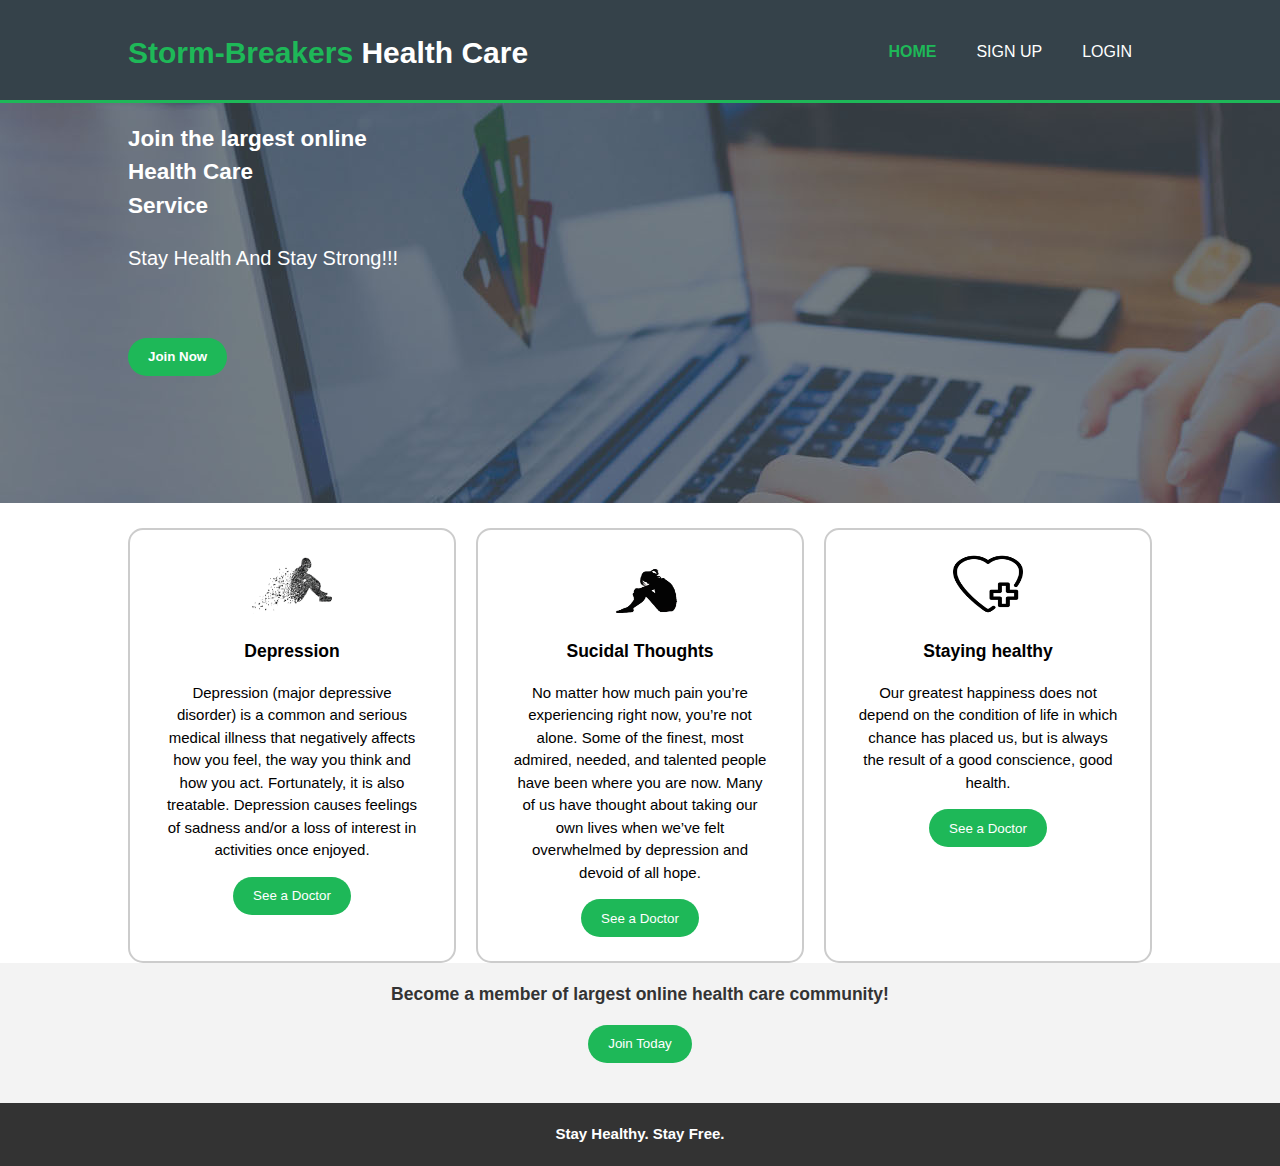
<file: File/index.html>
<!DOCTYPE html>
<html>
    <head>
        <meta charset="utf-8">
        <meta name = "viewport" content="width=device-width" scale="1.0">
        <title>Storm-Breakers Health Care</title>
        <link rel= "stylesheet" href="./css/style.css">
    </head>
    <body>
        <header>
            <div class="container">
                <div id="branding">
                    <h1><span class="highlight">Storm-Breakers </span> Health Care</h1>
                </div>
                    <nav>
                        <ul>
                            <li class="current"><a href="index.html">HOME</a></li>
                            <li><a href="register.html">Sign Up</a></li>
                            <li><a href="login.html">LOGIN</a></li>
                        </ul>
                    </nav>
            </div>
        </header>
       <section id="showcase">
           <div class="container">
            <h2> Join the largest online  <br>Health Care <br> Service </h2>
            <p>Stay Health And Stay Strong!!!</p><br><br>
             <button type="button" class="button_1"><b><a href="register.html">Join Now</a></b></button>
           </div>
        </section>
        <div class="container">
        <section class="boxes">
            
					<div class="box">
						<img src="./img/1-6.jpg" alt="" width="80px" height="60px">
						<h3>Depression</h3>
						<p>Depression (major depressive disorder) is a common and serious medical illness that negatively affects how you feel, the way you think and how you act. Fortunately, it is also treatable. Depression causes feelings of sadness and/or a loss of interest in activities once enjoyed. </p>
                        <button type="button" class="button_1">See a Doctor</button>
					</div>
						
					<div class="box">
						<img src="./img/suicide1.png" alt="" width="80px" height="60px">
						<h3>Sucidal Thoughts</h3>
						<p>No matter how much pain you’re experiencing right now, you’re not alone. Some of the finest, most admired, needed, and talented people have been where you are now. Many of us have thought about taking our own lives when we’ve felt overwhelmed by depression and devoid of all hope.</p>
                        <button type="button" class="button_1">See a Doctor</button>
					</div>
					
					<div class="box">
						<img src="./img/heart.png" alt="" width="70px" height="60px">
						<h3>Staying healthy</h3>
						<p>Our greatest happiness does not depend on the condition of life in which chance has placed us, but is always the result of a good conscience, good health.</p>
                        <button type="button" class="button_1">See a Doctor</button>
					</div>
				</section>
             </div>
        <section class="guest">
            <div class="container">
                <h3>Become a member of largest online health care community!</h3>
                <button type="button" class="button_1">Join Today</button>
            </div>
        </section>
        <div class="moto">
        <div class="container">
            <h4>Stay Healthy. Stay Free.</h4>
        </div>
     </div>
    </body>

</html>
</file>
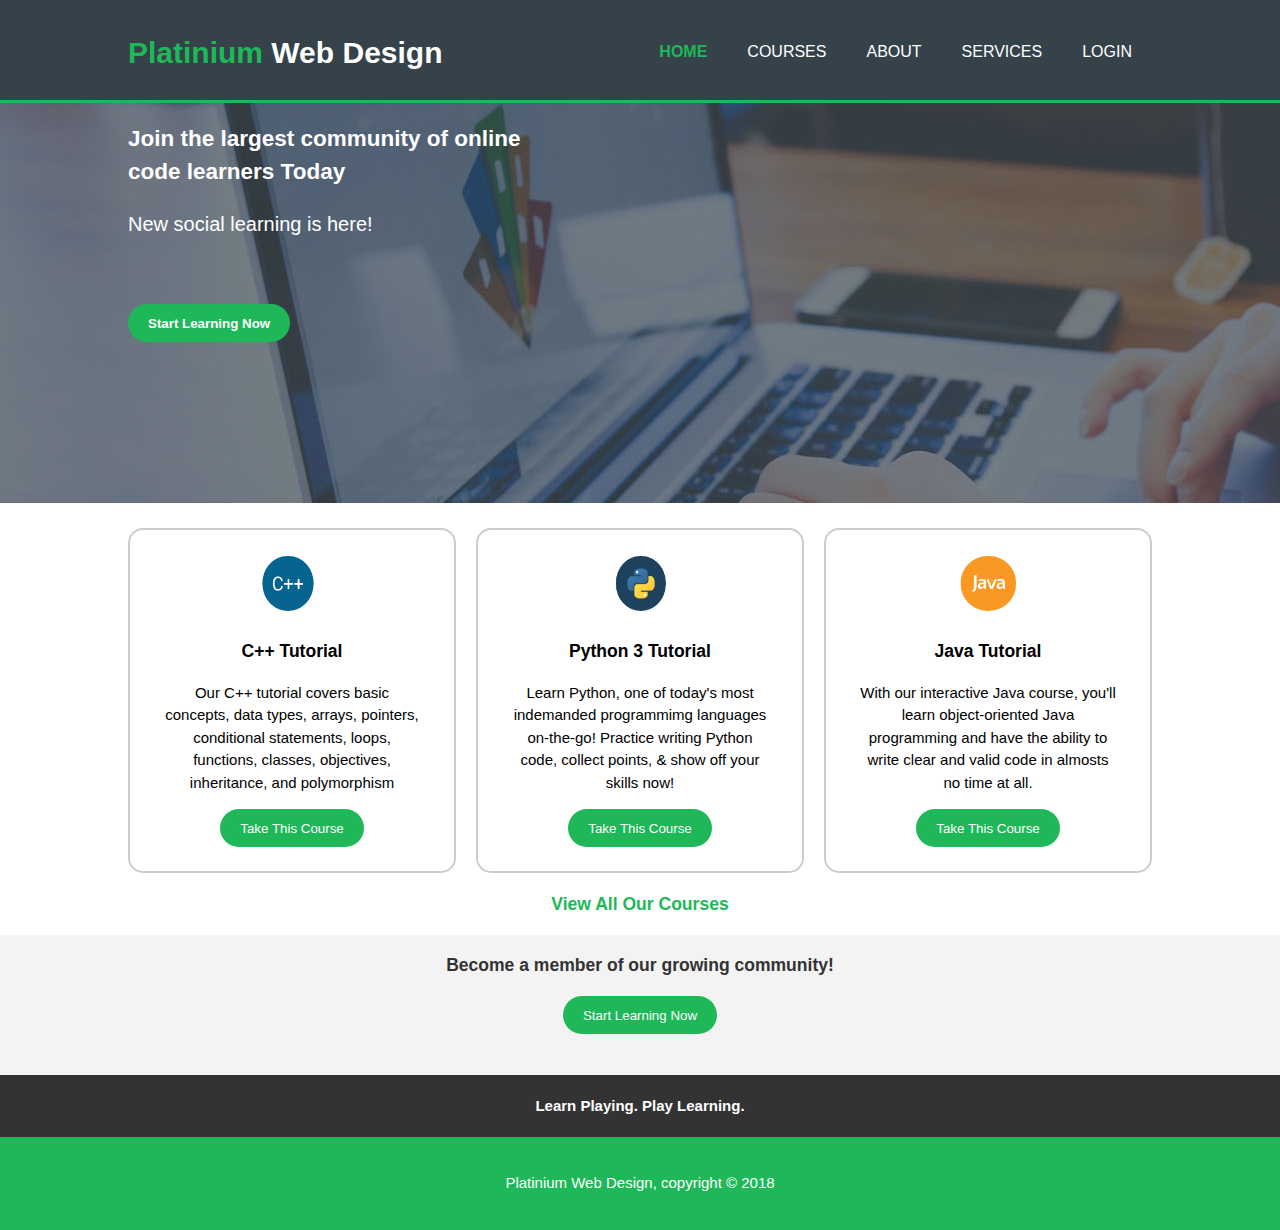
<file: SOURCE CODE/index.html>
<!DOCTYPE html>
<html>
    <head>
        <meta charset="utf-8">
        <meta name = "viewport" content="width=device-width" scale="1.0">
        <title>Platinium web design | welcome</title>
        <link rel= "stylesheet" href="./css/style.css">
    </head>
    <body>
        <header>
            <div class="container">
                <div id="branding">
                    <h1><span class="highlight">Platinium</span> Web Design</h1>
                </div>
                    <nav>
                        <ul>
                            <li class="current"><a href="index.html">HOME</a></li>
                            <li><a href="courses.html">COURSES</a></li>
                            <li><a href="about.html">ABOUT</a></li>
                            <li><a href="service.html">SERVICES</a></li>
                            <li><a href="login.html">LOGIN</a></li>
                        </ul>
                    </nav>
            </div>
        </header>
       <section id="showcase">
           <div class="container">
            <h2> Join the largest community of online<br>code learners Today </h2>
            <p>New social learning is here!</p><br><br>
             <button type="button" class="button_1"><b><a href="register.html">Start Learning Now</a></b></button>
           </div>
        </section>
        <div class="container">
        <section class="boxes">
            
					<div class="box">
						<img src="./img/c++.png" alt="" width="80px" height="60px">
						<h3>C++ Tutorial</h3>
						<p>Our C++ tutorial covers basic concepts, data types, arrays, pointers, conditional statements, loops, functions, classes, objectives, inheritance, and polymorphism</p>
                        <button type="button" class="button_1">Take This Course</button>
					</div>
						
					<div class="box">
						<img src="./img/py.png" alt="" width="80px" height="60px">
						<h3>Python 3 Tutorial</h3>
						<p>Learn Python, one of today's most indemanded programmimg languages on-the-go! Practice writing Python code, collect points, & show off your skills now!</p>
                        <button type="button" class="button_1">Take This Course</button>
					</div>
					
					<div class="box">
						<img src="./img/java.png" alt="" width="70px" height="60px">
						<h3>Java Tutorial</h3>
						<p>With our interactive Java course, you'll learn object-oriented Java programming and have the ability to write clear and valid code in almosts no time at all.</p>
                        <button type="button" class="button_1">Take This Course</button>
					</div>
				</section>
            <div class="courses">
                <h3><a href="courses.html">View All Our Courses</a></h3>
            </div>
             </div>
        <section class="guest">
            <div class="container">
                <h3>Become a member of our growing community!</h3>
                <button type="button" class="button_1">Start Learning Now</button>
            </div>
        </section>
        <div class="moto">
        <div class="container">
            <h4>Learn Playing. Play Learning.</h4>
        </div>
     </div>
        <footer>
        <p> Platinium Web Design, copyright &copy; 2018</p>
        </footer>
    </body>

</html>
</file>
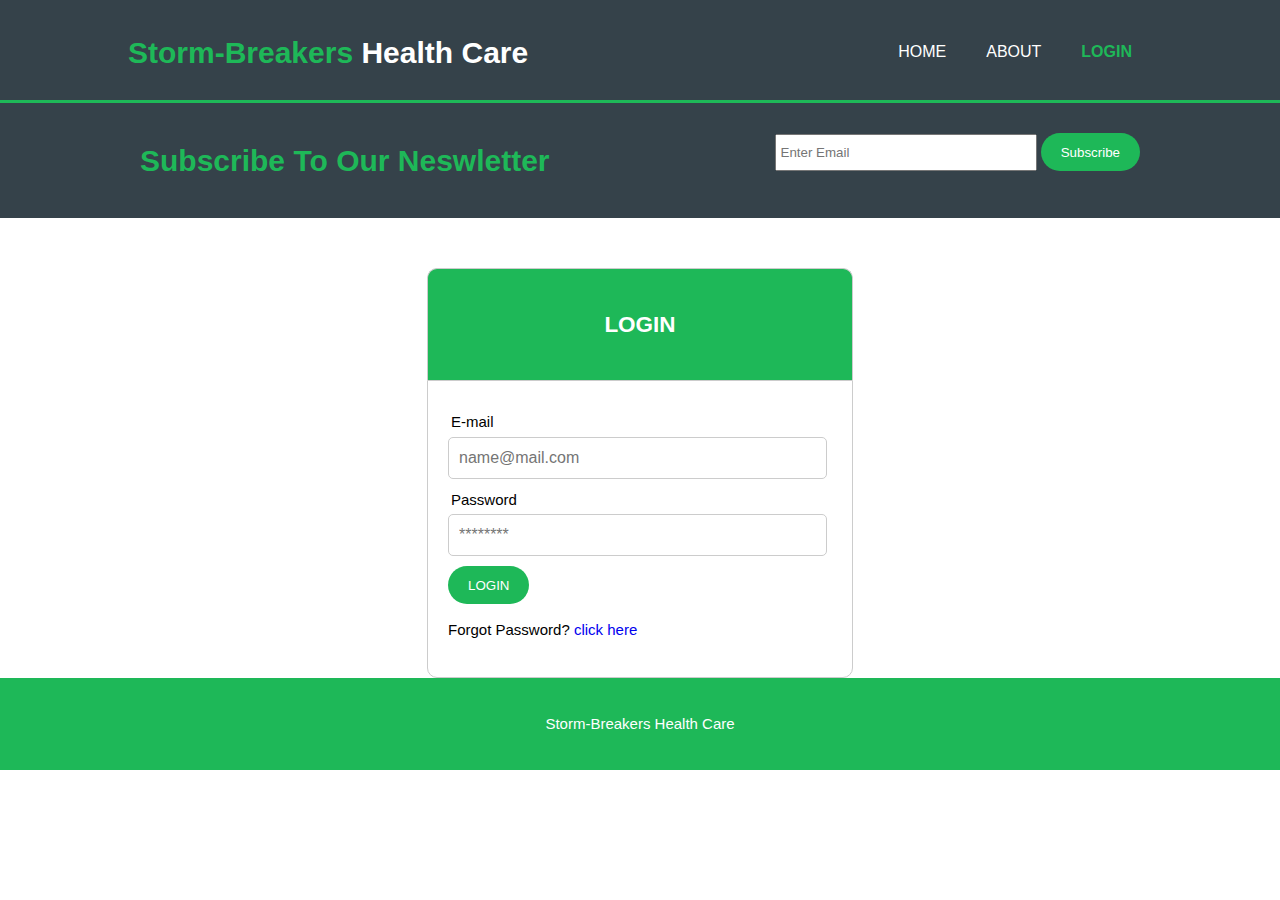
<file: File/login.html>
<!DOCTYPE html>
<html>
    <head>
        <meta charset="utf-8">
        <meta name = "viewport" content="width=device-width" scale="1.0">
        <title>Platinium web design | Login</title>
        <link rel= "stylesheet" href="./css/style.css">
    </head>
    <body>
        <header>
            <div class="container">
                <div id="branding">
                    <h1><span class="highlight">Storm-Breakers</span> Health Care</h1>
                </div>
                    <nav>
                        <ul>
                            <li><a href="index.html">HOME</a></li>
                            <li><a href="about.html">ABOUT</a></li>
                            <li class="current"><a href="login.html">LOGIN</a></li>
                        </ul>
                    </nav>
            </div>
        </header>
        <section id="newsletter">
                <div class="container">
                    <h1>Subscribe To Our Neswletter</h1>
                    <form action="#">
                        <input type="email" placeholder="Enter Email">
                        <button type="submit" class="button_1">Subscribe</button>
                    </form>
                </div>
            </section>
       <section id="login">
           <div class="regheader">
            <h2>LOGIN</h2>
           </div>
           <form class="form2">
           <div class="input-group">
            <label>E-mail</label>
               <input type="email" name="email" placeholder="name@mail.com">
           </div>
           <div class="input-group">
            <label>Password</label>
               <input type="password" name="password" placeholder="********">
           </div> 
           <div class="input-group">
               <button type="submit" name="login" class="button_1">LOGIN</button>
           </div>
               <p>Forgot Password? <a href="#">click here</a></p>
            </form>
        </section>
        <footer>
        <p> Storm-Breakers Health Care </p>
        </footer>
    </body>

</html>
</file>
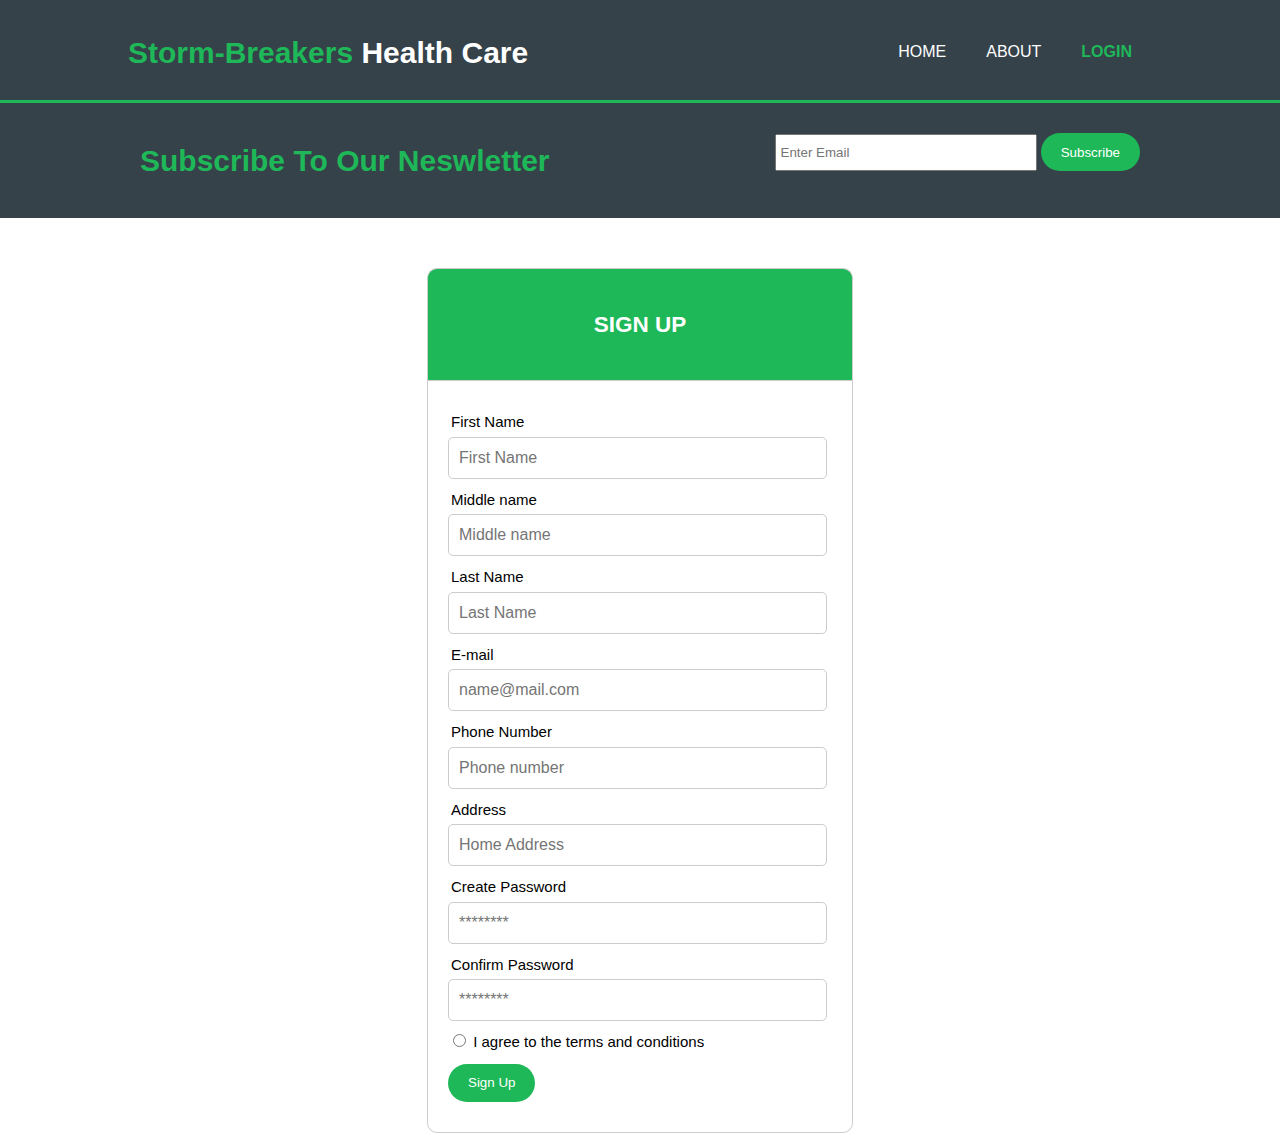
<file: File/register.html>
<!DOCTYPE html>
<html>
    <head>
        <meta charset="utf-8">
        <meta name = "viewport" content="width=device-width" scale="1.0">
        <title>Storm-Breakers Health Care</title>
        <link rel= "stylesheet" href="./css/style.css">
    </head>
    <body>
        <header>
            <div class="container">
                <div id="branding">
                    <h1><span class="highlight">Storm-Breakers</span> Health Care</h1>
                </div>
                    <nav>
                        <ul>
                            <li><a href="index.html">HOME</a></li>
                            <li><a href="about.html">ABOUT</a></li>
                            <li class="current"><a href="login.html">LOGIN</a></li>
                        </ul>
                    </nav>
            </div>
        </header>
        <section id="newsletter">
                <div class="container">
                    <h1>Subscribe To Our Neswletter</h1>
                    <form action="#">
                        <input type="email" placeholder="Enter Email">
                        <button type="submit" class="button_1">Subscribe</button>
                    </form>
                </div>
            </section>
       <section id="login">
           <div class="regheader">
            <h2>SIGN UP</h2>
           </div>
           <form class="form2">
            <div class="input-group">
                        <label>First Name</label>
                           <input type="text" name="name" placeholder="First Name">
            </div>
            <div class="input-group">
                    <label>Middle name</label>
                       <input type="text" name="name" placeholder="Middle name">
            </div>
            <div class="input-group">
                    <label>Last Name</label>
                       <input type="text" name="name" placeholder="Last Name">
            </div>
            
           <div class="input-group">
            <label>E-mail</label>
               <input type="email" name="email" placeholder="name@mail.com">
           </div>
           <div class="input-group">
                <label>Phone Number</label>
                   <input type="tel" name="Number" placeholder="Phone number">
            </div>
            <div class="input-group">
                    <label>Address</label>
                       <input type="text" name="Address" placeholder="Home Address">
             </div>
           <div class="input-group">
            <label>Create Password</label>
               <input type="password" name="password" placeholder="********">
           </div> 
           <div class="input-group">
                <label>Confirm Password</label>
                   <input type="password" name="password" placeholder="********">
               </div>
                    <input type="radio" name="radio" > I agree to the terms and conditions <br />
           <div class="input-group">
               <button type="submit" name="submit" class="button_1">Sign Up</button>
           </div>


            </form>
        </section>
    </body>

</html>
</file>
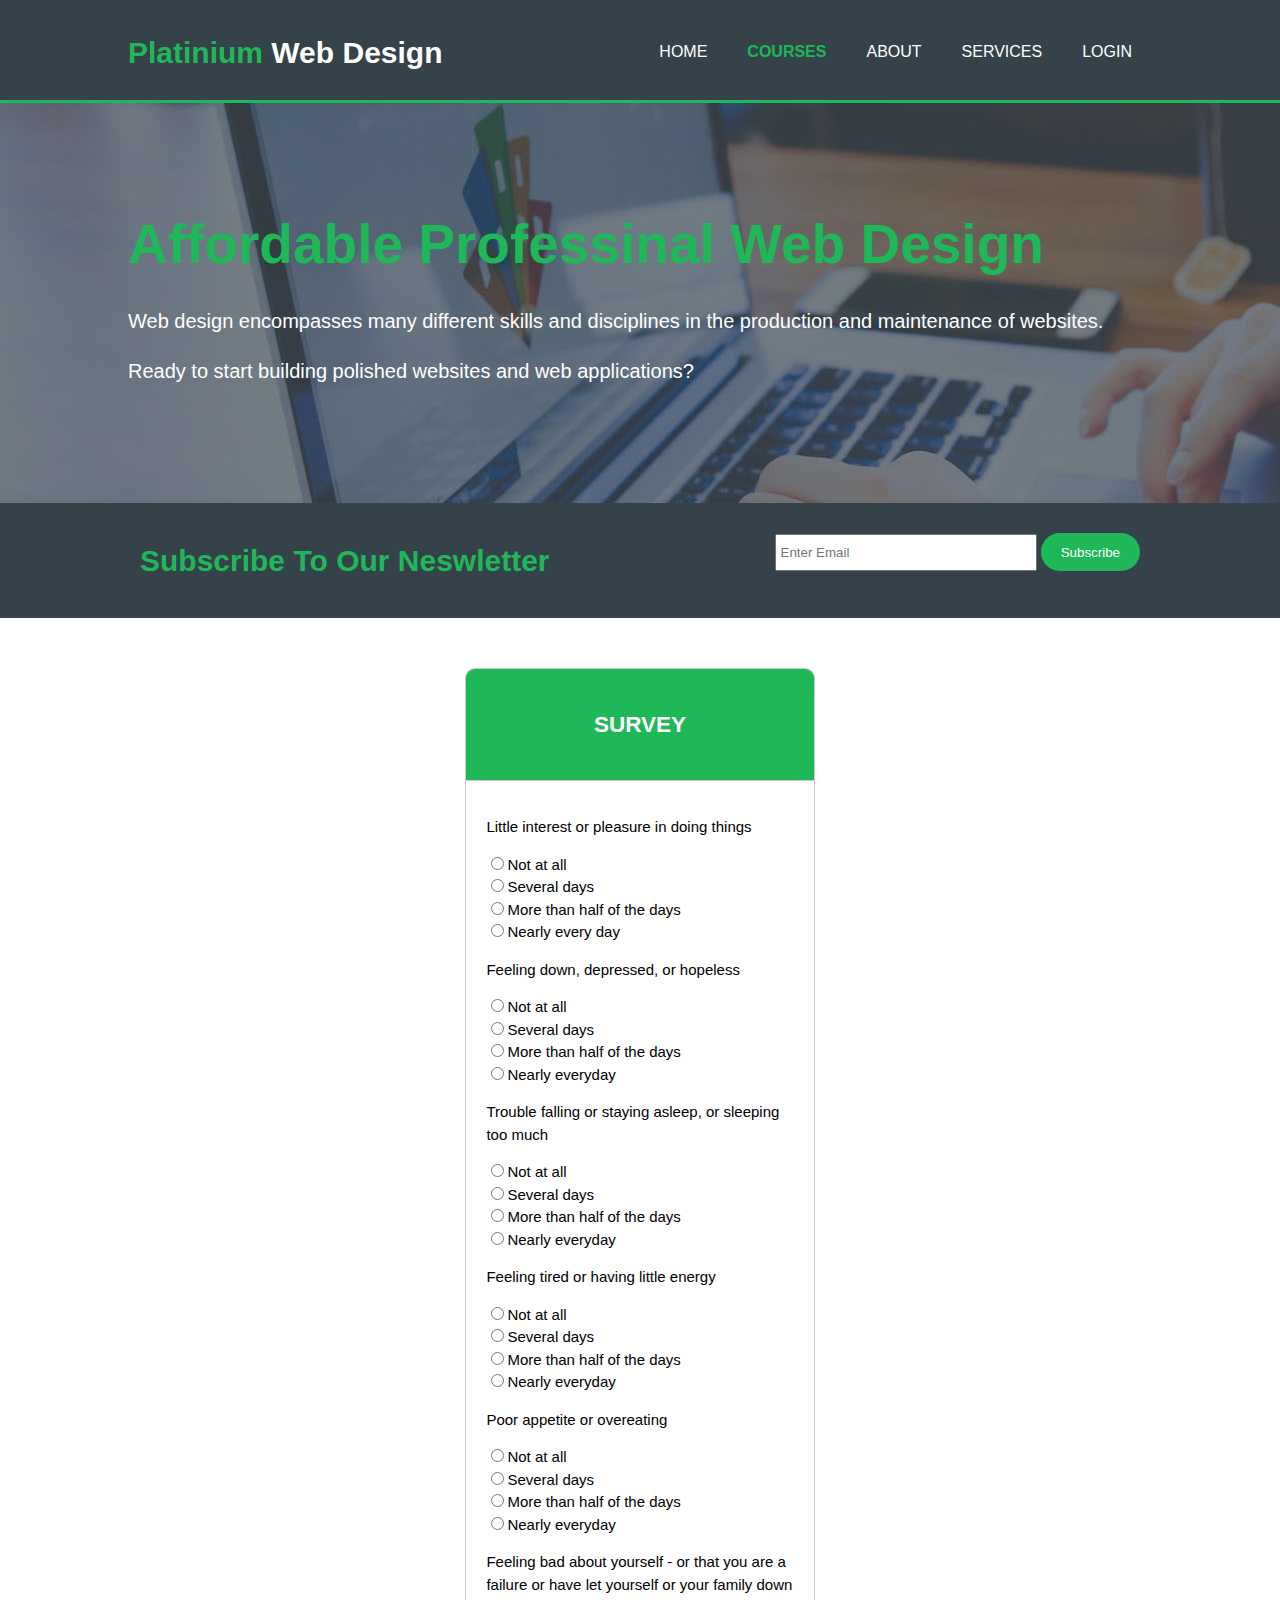
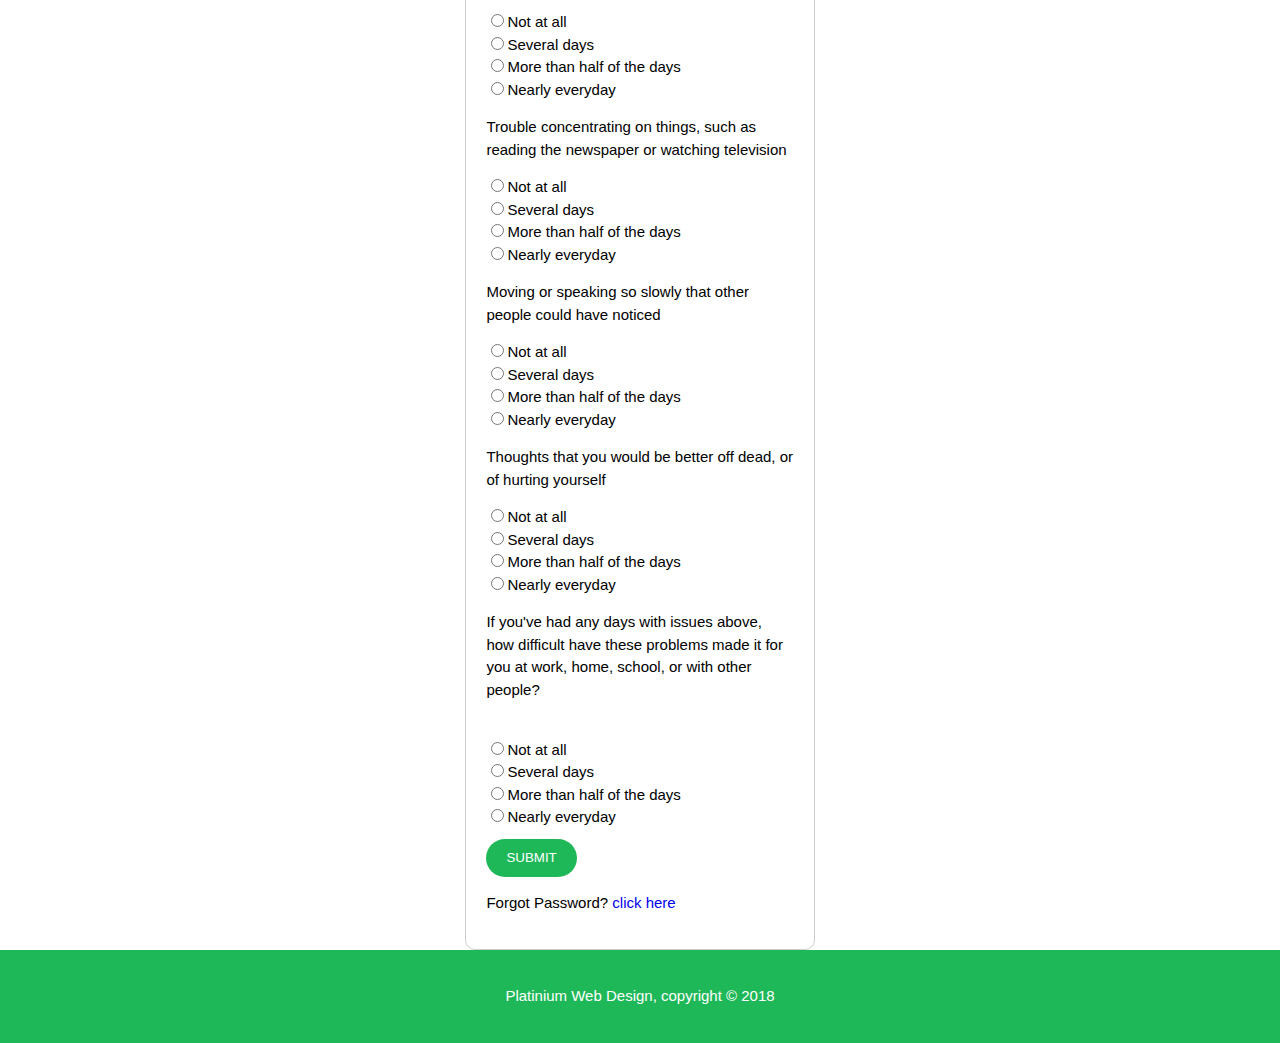
<file: File/survey.html>
<!DOCTYPE html>
<html>
    <head>
        <meta charset="utf-8">
        <meta name = "viewport" content="width=device-width" scale="1.0">
        <title>Platinium web design | Courses</title>
        <link rel= "stylesheet" href="./css/style.css">
    </head>
    <body>
        <header>
            <div class="container">
                <div id="branding">
                    <h1><span class="highlight">Platinium</span> Web Design</h1>
                </div>
                    <nav>
                        <ul>
                            <li><a href="index.html">HOME</a></li>
                            <li class="current"><a href="index.html">COURSES</a></li>
                            <li><a href="about.html">ABOUT</a></li>
                            <li><a href="service.html">SERVICES</a></li>
                            <li><a href="login.html">LOGIN</a></li>
                        </ul>
                    </nav>
            </div>
        </header>
        <section id="showcase">
                <div class="container">
                    <h1> Affordable Professinal Web Design</h1>
                    <p>Web design encompasses many different skills and disciplines in the production and maintenance of websites.</p>
                    <p>Ready to start building polished websites and web applications?</p>
                </div>
            </section>
        <section id="newsletter">
                <div class="container">
                    <h1>Subscribe To Our Neswletter</h1>
                    <form action="#">
                        <input type="email" placeholder="Enter Email">
                        <button type="submit" class="button_1">Subscribe</button>
                    </form>
                </div>
            </section>
        <div class="container">
         <section id="login">
           <div class="regheader">
            <h2>SURVEY</h2>
           </div>
           <form class="form2">
           
            <p>Little interest or pleasure in doing things</p>
               <input type="radio" name="1" value="Not at all">Not at all<br>
               <input type="radio" name="1" value="Several days">Several days<br>
               <input type="radio" name="1" value="More than half of the days">More than half of the days<br>
               <input type="radio" name="1" value="Nearly every day">Nearly every day<br>
           
           
            <p>Feeling down, depressed, or hopeless</p>
               <input type="radio" name="2" value="Not at all">Not at all<br>
               <input type="radio" name="2" value="Several days">Several days<br>
               <input type="radio" name="2" value="More than half of the days">More than half of the days<br>
               <input type="radio" name="2" value="Nearly everyday">Nearly everyday<br>
            
           
            <p>Trouble falling or staying asleep, or sleeping too much</p>
               <input type="radio" name="3" value="Not at all">Not at all<br>
               <input type="radio" name="3" value="Several days">Several days<br>
               <input type="radio" name="3" value="More than half of the days">More than half of the days<br>
               <input type="radio" name="3" value="Nearly everyday">Nearly everyday<br>
           
           
            <p>Feeling tired or having little energy</p>
               <input type="radio" name="4" value="Not at all">Not at all<br>
               <input type="radio" name="4" value="Several days">Several days<br>
               <input type="radio" name="4" value="More than half of the days">More than half of the days<br>
               <input type="radio" name="4" value="Nearly everyday">Nearly everyday<br>
           
           
            <p>Poor appetite or overeating</p>
               <input type="radio" name="5" value="Not at all">Not at all<br>
               <input type="radio" name="5" value="Several days">Several days<br>
               <input type="radio" name="5" value="More than half of the days">More than half of the days<br>
               <input type="radio" name="5" value="Nearly everyday">Nearly everyday<br>
           
           
            <p>Feeling bad about yourself - or that you are a failure or have let yourself or your family down</p>
               <input type="radio" name="6" value="Not at all">Not at all<br>
               <input type="radio" name="6" value="Several days">Several days<br>
               <input type="radio" name="6" value="More than half of the days">More than half of the days<br>
               <input type="radio" name="6" value="Nearly everyday">Nearly everyday<br>
            
            
            <p>Trouble concentrating on things, such as reading the newspaper or watching television</p>
               <input type="radio" name="7" value="Not at all">Not at all<br>
               <input type="radio" name="7" value="Several days">Several days<br>
               <input type="radio" name="7" value="More than half of the days">More than half of the days<br>
               <input type="radio" name="7" value="Nearly everyday">Nearly everyday<br>
            
           
            <p>Moving or speaking so slowly that other people could have noticed</p>
               <input type="radio" name="8" value="Not at all">Not at all<br>
               <input type="radio" name="8" value="Several days">Several days<br>
               <input type="radio" name="8" value="More than half of the days">More than half of the days<br>
               <input type="radio" name="8" value="Nearly everyday">Nearly everyday<br>
            
            
            <p>Thoughts that you would be better off dead, or of hurting yourself</p>
               <input type="radio" name="9" value="Not at all">Not at all<br>
               <input type="radio" name="9" value="Several days">Several days<br>
               <input type="radio" name="9" value="More than half of the days">More than half of the days<br>
               <input type="radio" name="9" value="Nearly everyday">Nearly everyday<br>
            
            
            <p>If you've had any days with issues above, how difficult have these problems made it for you at work, home, school, or with other people?</p><br>
               <input type="radio" name="10" value="Not at all">Not at all<br>
               <input type="radio" name="10" value="Several days">Several days<br>
               <input type="radio" name="10" value="More than half of the days">More than half of the days<br>
               <input type="radio" name="10" value="Nearly everyday">Nearly everyday<br>
            
           <div class="input-group">
               <button type="submit" name="login" class="button_1">SUBMIT</button>
           </div>
               <p>Forgot Password? <a href="#">click here</a></p>
            </form>
        </section>
        </div>
        <footer>
        <p> Platinium Web Design, copyright &copy; 2018</p>
        </footer>
    </body>

</html>
</file>
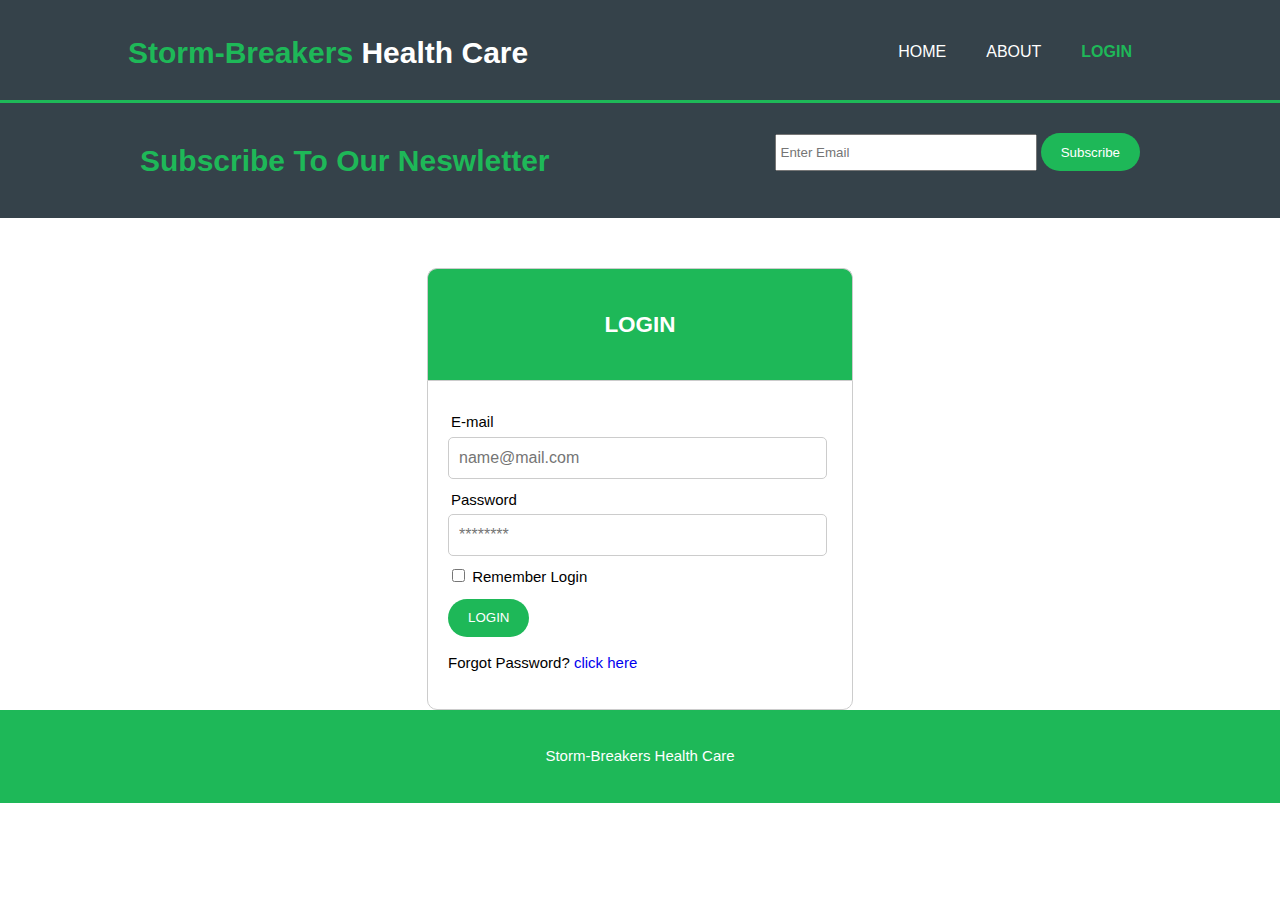
<file: file1/login.html>
<!DOCTYPE html>
<html>
    <head>
        <meta charset="utf-8">
        <meta name = "viewport" content="width=device-width" scale="1.0">
        <title>Platinium web design | Login</title>
        <link rel= "stylesheet" href="./css/style.css">
    </head>
    <body>
        <header>
            <div class="container">
                <div id="branding">
                    <h1><span class="highlight">Storm-Breakers</span> Health Care</h1>
                </div>
                    <nav>
                        <ul>
                            <li><a href="index.html">HOME</a></li>
                            <li><a href="about.html">ABOUT</a></li>
                            <li class="current"><a href="login.html">LOGIN</a></li>
                        </ul>
                    </nav>
            </div>
        </header>
        <section id="newsletter">
                <div class="container">
                    <h1>Subscribe To Our Neswletter</h1>
                    <form action="#">
                        <input type="email" placeholder="Enter Email">
                        <button type="submit" class="button_1">Subscribe</button>
                    </form>
                </div>
            </section>
       <section id="login">
           <div class="regheader">
            <h2>LOGIN</h2>
           </div>
           <form class="form2">
           <div class="input-group">
            <label>E-mail</label>
               <input type="email" name="email" placeholder="name@mail.com">
           </div>
           <div class="input-group">
            <label>Password</label>
               <input type="password" name="password" placeholder="********">
           </div> 
           <input type="checkbox" name="checkbox" > Remember Login <br />
           <div class="input-group">
               <button type="submit" name="login" class="button_1">LOGIN</button>
           </div>
               <p>Forgot Password? <a href="#">click here</a></p>
            </form>
        </section>
        <footer>
        <p> Storm-Breakers Health Care </p>
        </footer>
    </body>

</html>
</file>
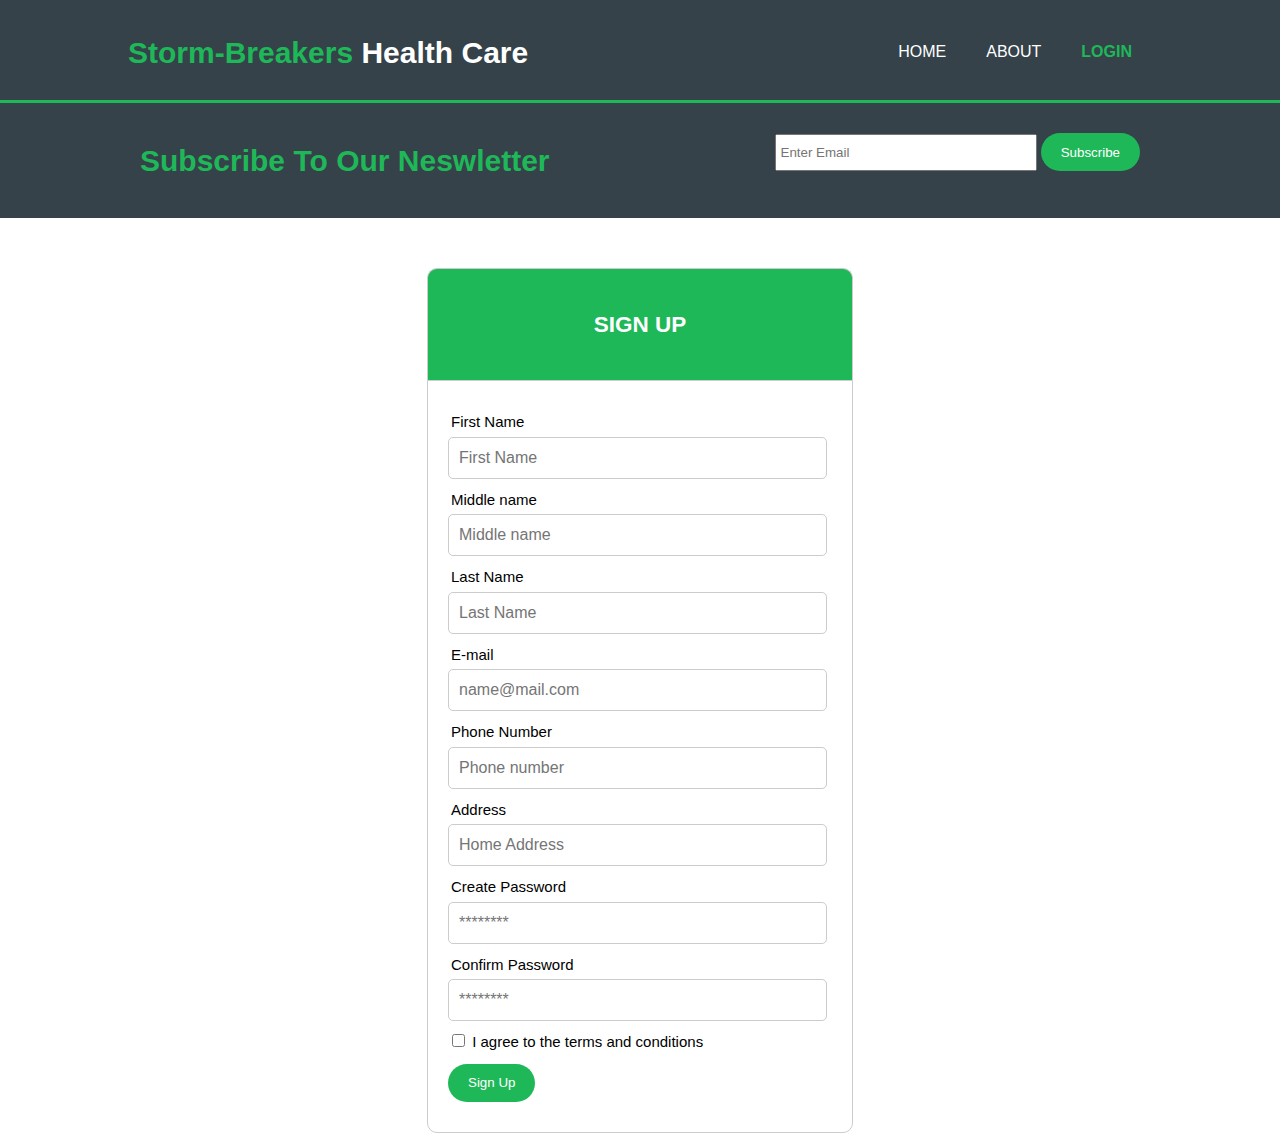
<file: file1/register.html>
<!DOCTYPE html>
<html>
    <head>
        <meta charset="utf-8">
        <meta name = "viewport" content="width=device-width" scale="1.0">
        <title>Storm-Breakers Health Care</title>
        <link rel= "stylesheet" href="./css/style.css">
    </head>
    <body>
        <header>
            <div class="container">
                <div id="branding">
                    <h1><span class="highlight">Storm-Breakers</span> Health Care</h1>
                </div>
                    <nav>
                        <ul>
                            <li><a href="index.html">HOME</a></li>
                            <li><a href="about.html">ABOUT</a></li>
                            <li class="current"><a href="login.html">LOGIN</a></li>
                        </ul>
                    </nav>
            </div>
        </header>
        <section id="newsletter">
                <div class="container">
                    <h1>Subscribe To Our Neswletter</h1>
                    <form action="#">
                        <input type="email" placeholder="Enter Email">
                        <button type="submit" class="button_1">Subscribe</button>
                    </form>
                </div>
            </section>
       <section id="login">
           <div class="regheader">
            <h2>SIGN UP</h2>
           </div>
           <form class="form2">
            <div class="input-group">
                        <label>First Name</label>
                           <input type="text" name="name" placeholder="First Name">
            </div>
            <div class="input-group">
                    <label>Middle name</label>
                       <input type="text" name="name" placeholder="Middle name">
            </div>
            <div class="input-group">
                    <label>Last Name</label>
                       <input type="text" name="name" placeholder="Last Name">
            </div>
            
           <div class="input-group">
            <label>E-mail</label>
               <input type="email" name="email" placeholder="name@mail.com">
           </div>
           <div class="input-group">
                <label>Phone Number</label>
                   <input type="tel" name="Number" placeholder="Phone number">
            </div>
            <div class="input-group">
                    <label>Address</label>
                       <input type="text" name="Address" placeholder="Home Address">
             </div>
           <div class="input-group">
            <label>Create Password</label>
               <input type="password" name="password" placeholder="********">
           </div> 
           <div class="input-group">
                <label>Confirm Password</label>
                   <input type="password" name="password" placeholder="********">
               </div>
                    <input type="checkbox" name="checkbox" > I agree to the terms and conditions <br />
           <div class="input-group">
               <button type="submit" name="submit" class="button_1">Sign Up</button>
           </div>


            </form>
        </section>
    </body>

</html>
</file>
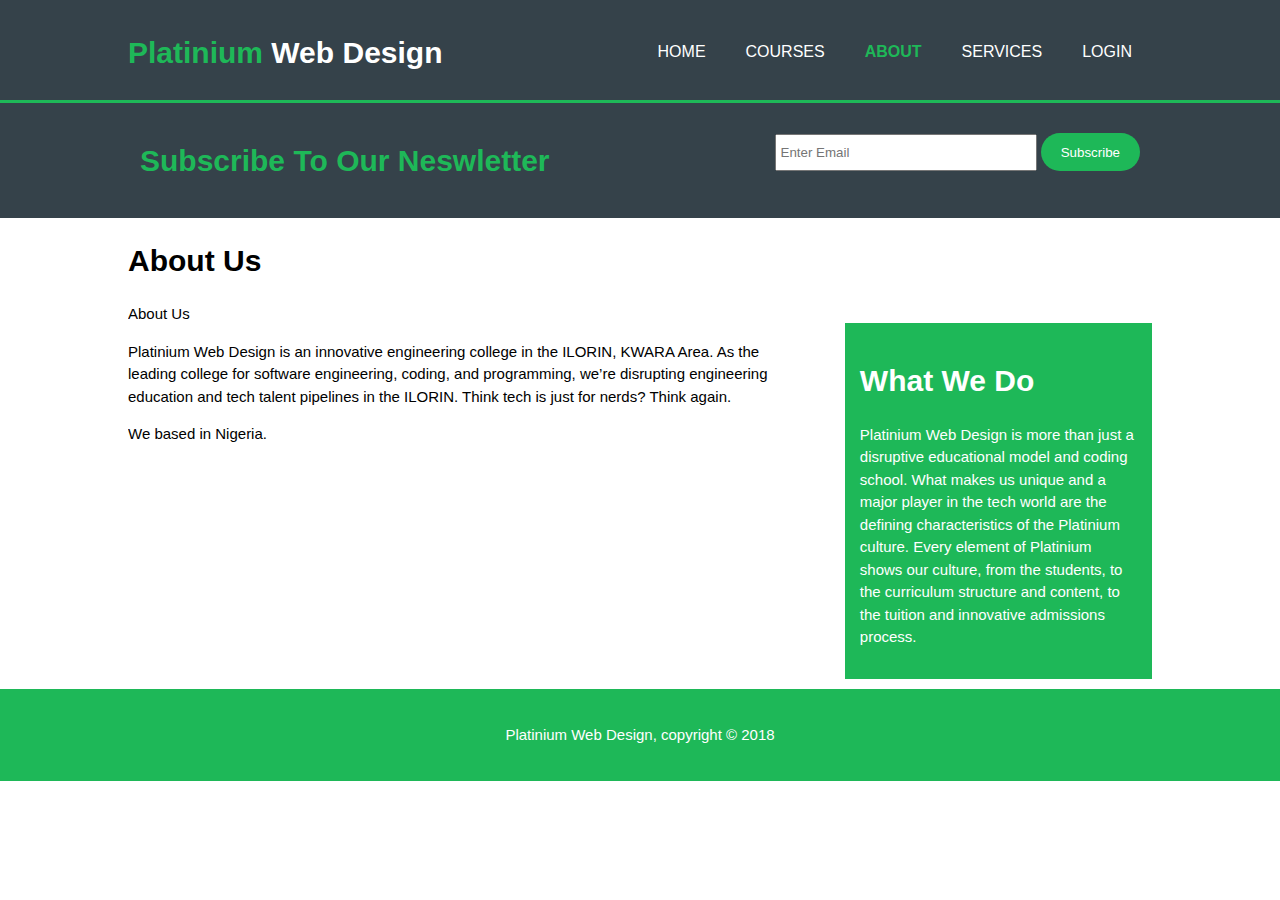
<file: SOURCE CODE/about.html>
<!DOCTYPE html>
<html>
    <head>
        <meta charset="utf-8">
        <meta name = "viewport" content="width=device-width" scale="1.0">
        <title>Platinium web design | About</title>
        <link rel= "stylesheet" href="./css/style.css">
    </head>
    <body>
        <header>
            <div class="container">
                <div id="branding">
                    <h1><span class="highlight">Platinium</span> Web Design</h1>
                </div>
                    <nav>
                        <ul>
                            <li><a href="index.html">HOME</a></li>
                            <li><a href="courses.html">COURSES</a></li>
                            <li class="current"><a href="about.html">ABOUT</a></li>
                            <li><a href="service.html">SERVICES</a></li>
                            <li><a href="login.html">LOGIN</a></li>
                        </ul>
                    </nav>
            </div>
        </header>
        <section id="newsletter">
                <div class="container">
                    <h1>Subscribe To Our Neswletter</h1>
                    <form action="#">
                        <input type="email" placeholder="Enter Email">
                        <button type="submit" class="button_1">Subscribe</button>
                    </form>
                </div>
            </section>
            <section id="main">
                <div class="container">
                    <h1 id="page-title">About Us</h1>
                    <article id="main-col">About Us
                    <p>Platinium Web Design is an innovative engineering college in the ILORIN, KWARA Area. As the leading college for software engineering, coding, and programming, we’re disrupting engineering education and tech talent pipelines in the ILORIN. Think tech is just for nerds? Think again.</p>

<p>We based in Nigeria.</p>
                    </article>
                    <aside id="sidebar">
                        <div class="dark">
                        <h1>What We Do</h1>
                        <p>Platinium Web Design is more than just a disruptive educational model and coding school. What makes us unique and a major player in the tech world are the defining characteristics of the Platinium culture. Every element of Platinium shows our culture, from the students, to the curriculum structure and content, to the tuition and innovative admissions process.</p>
                        </div>
                    </aside>
                </div>
            </section>
        <footer>
        <p> Platinium Web Design, copyright &copy; 2018</p>
        </footer>
    </body>

</html>
</file>
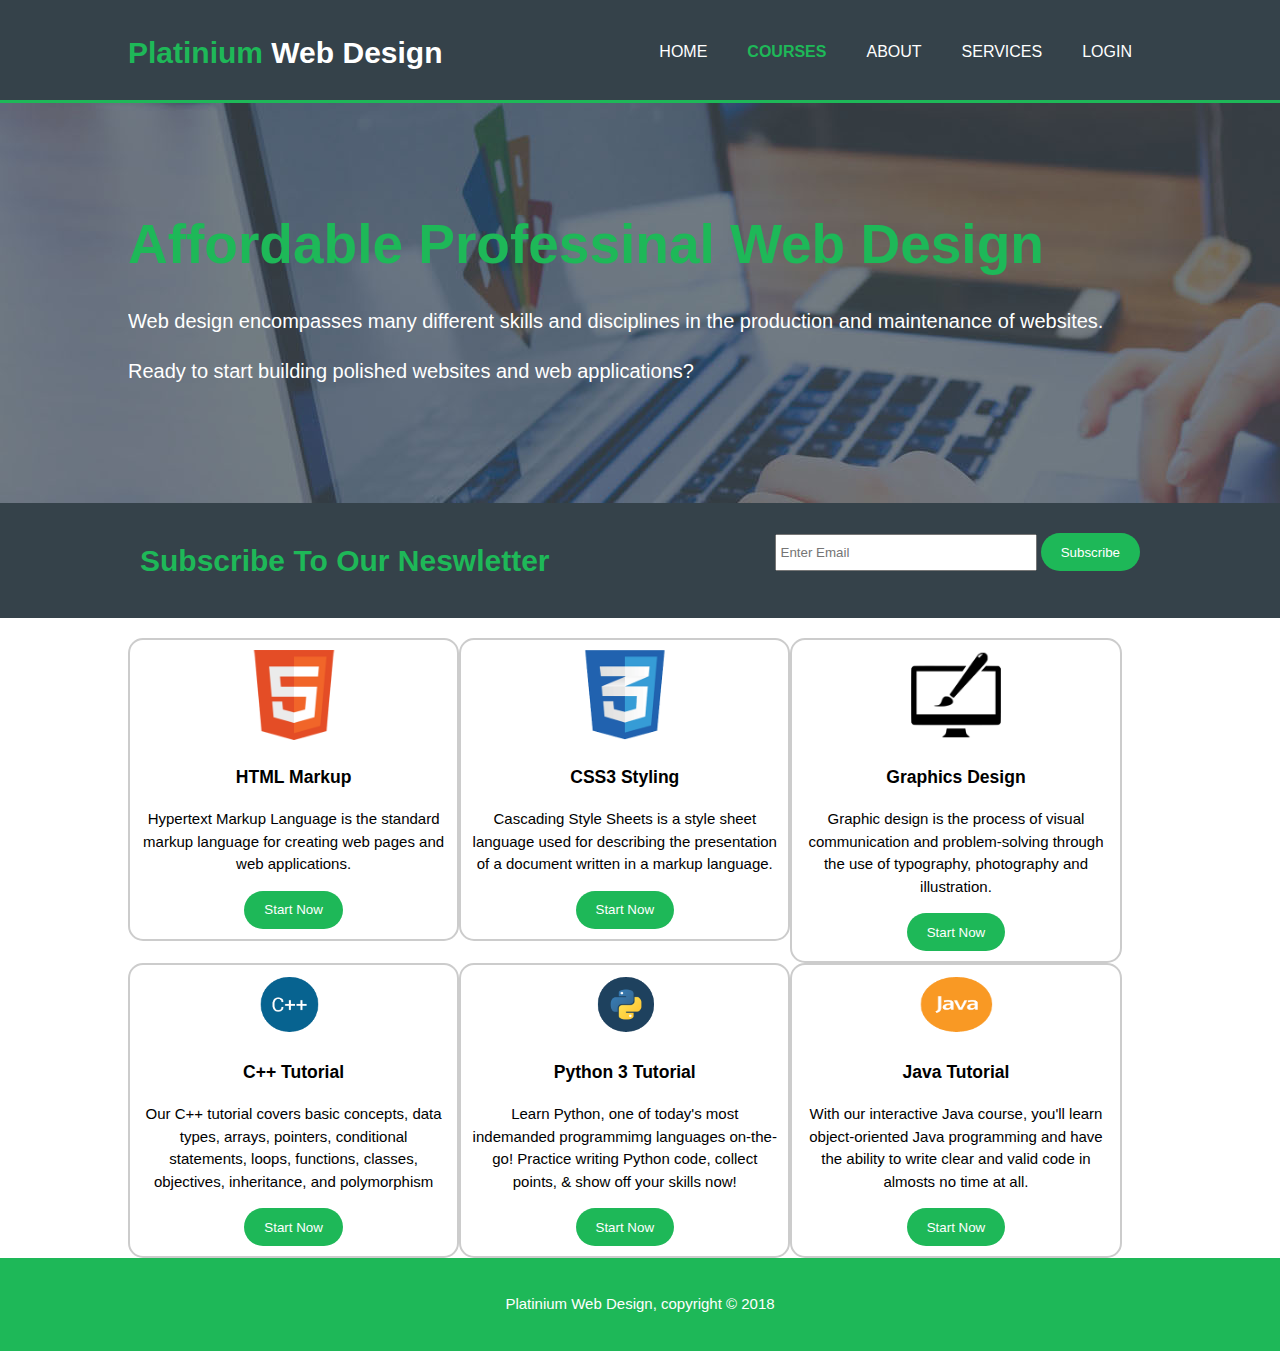
<file: SOURCE CODE/courses.html>
<!DOCTYPE html>
<html>
    <head>
        <meta charset="utf-8">
        <meta name = "viewport" content="width=device-width" scale="1.0">
        <title>Platinium web design | Courses</title>
        <link rel= "stylesheet" href="./css/style.css">
    </head>
    <body>
        <header>
            <div class="container">
                <div id="branding">
                    <h1><span class="highlight">Platinium</span> Web Design</h1>
                </div>
                    <nav>
                        <ul>
                            <li><a href="index.html">HOME</a></li>
                            <li class="current"><a href="index.html">COURSES</a></li>
                            <li><a href="about.html">ABOUT</a></li>
                            <li><a href="service.html">SERVICES</a></li>
                            <li><a href="login.html">LOGIN</a></li>
                        </ul>
                    </nav>
            </div>
        </header>
        <section id="showcase">
                <div class="container">
                    <h1> Affordable Professinal Web Design</h1>
                    <p>Web design encompasses many different skills and disciplines in the production and maintenance of websites.</p>
                    <p>Ready to start building polished websites and web applications?</p>
                </div>
            </section>
        <section id="newsletter">
                <div class="container">
                    <h1>Subscribe To Our Neswletter</h1>
                    <form action="#">
                        <input type="email" placeholder="Enter Email">
                        <button type="submit" class="button_1">Subscribe</button>
                    </form>
                </div>
            </section>
        <div class="container">
            <section id="boxes">
                
                <div class="box">
                    <img src="./img/logo_html.png" alt="html logo">
                    <h3>HTML Markup</h3>
                    <p>Hypertext Markup Language is the standard markup language for creating web pages and web applications.</p>
                    <button type="button" class="button_1">Start Now</button>
                </div>
                <div class="box">
                    <img src="./img/logo_css.png" alt="css logo">
                    <h3>CSS3 Styling</h3>
                    <p>Cascading Style Sheets is a style sheet language used for describing the presentation of a document written in a markup language. </p>
                    <button type="button" class="button_1">Start Now</button>
                </div>
                <div class="box">
                    <img src="./img/logo_brush.png" alt="brush logo">
                    <h3>Graphics Design</h3>
                    <p>Graphic design is the process of visual communication and problem-solving through the use of typography, photography and illustration.</p>
                    <button type="button" class="button_1">Start Now</button>
                </div>
                <div class="box">
						<img src="./img/c++.png" alt="" width="80px" height="60px">
						<h3>C++ Tutorial</h3>
						<p>Our C++ tutorial covers basic concepts, data types, arrays, pointers, conditional statements, loops, functions, classes, objectives, inheritance, and polymorphism</p>
                        <button type="button" class="button_1">Start Now</button>
					</div>
						
					<div class="box">
						<img src="./img/py.png" alt="" width="80px" height="60px">
						<h3>Python 3 Tutorial</h3>
						<p>Learn Python, one of today's most indemanded programmimg languages on-the-go! Practice writing Python code, collect points, & show off your skills now!</p>
                        <button type="button" class="button_1">Start Now</button>
					</div>
					
					<div class="box">
						<img src="./img/java.png" alt="" width="70px" height="60px">
						<h3>Java Tutorial</h3>
						<p>With our interactive Java course, you'll learn object-oriented Java programming and have the ability to write clear and valid code in almosts no time at all.</p>
                        <button type="button" class="button_1">Start Now</button>
					</div>
            </section>
            </div>
        <footer>
        <p> Platinium Web Design, copyright &copy; 2018</p>
        </footer>
    </body>

</html>
</file>
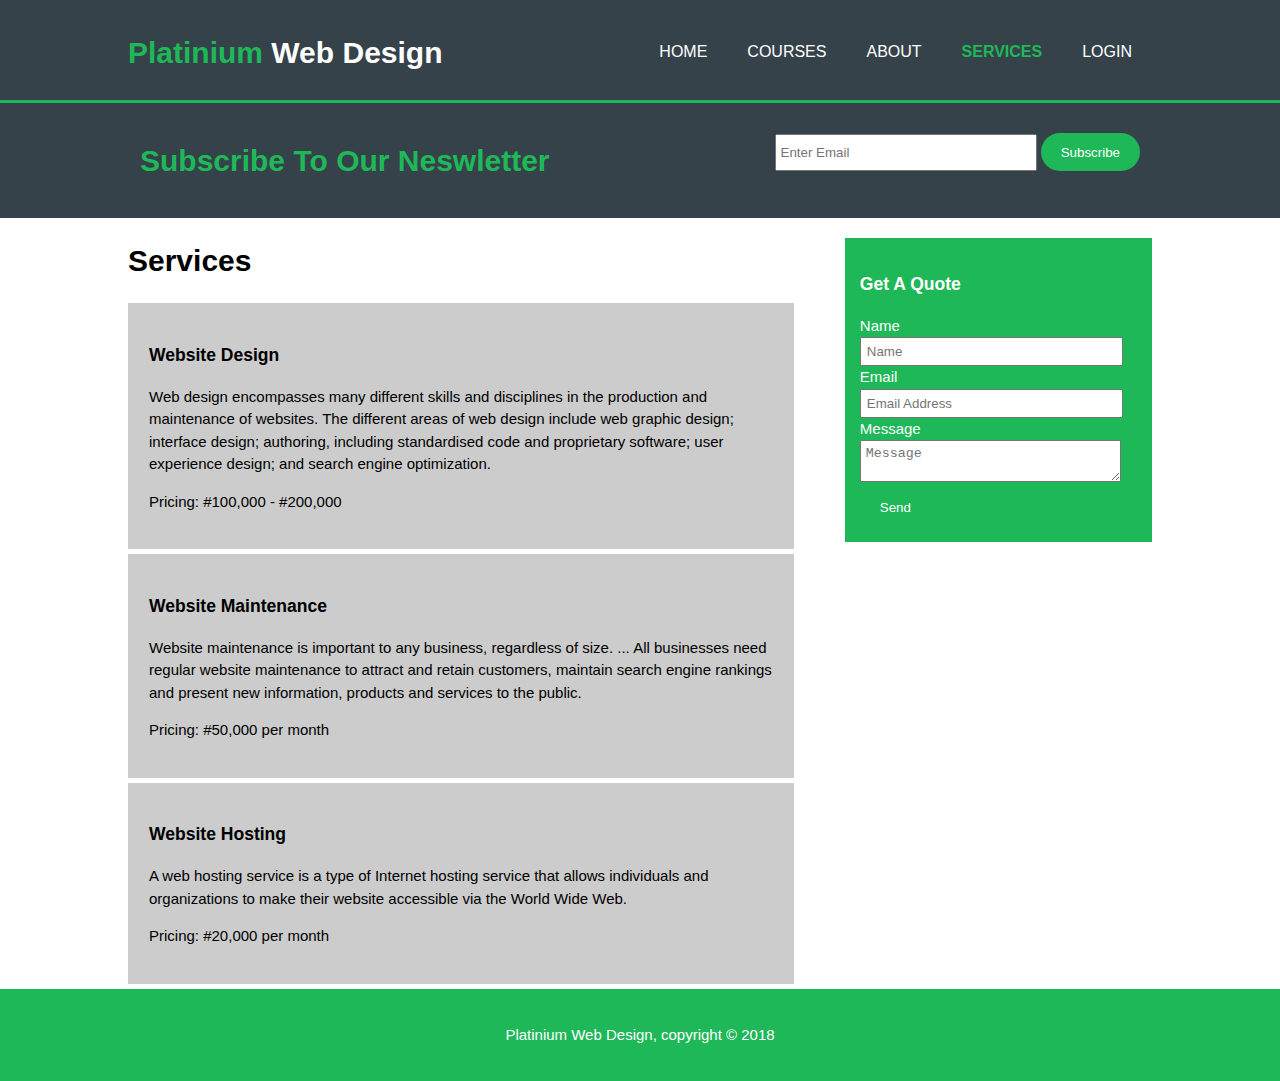
<file: SOURCE CODE/service.html>
<!DOCTYPE html>
<html>
    <head>
        <meta charset="utf-8">
        <meta name = "viewport" content="width=device-width" scale="1.0">
        <title>Platinium web design | Services</title>
        <link rel= "stylesheet" href="./css/style.css">
    </head>
    <body>
        <header>
            <div class="container">
                <div id="branding">
                    <h1><span class="highlight">Platinium</span> Web Design</h1>
                </div>
                    <nav>
                        <ul>
                            <li><a href="index.html">HOME</a></li>
                            <li><a href="courses.html">COURSES</a></li>
                            <li><a href="about.html">ABOUT</a></li>
                            <li class="current"><a href="service.html">SERVICES</a></li>
                            <li><a href="login.html">LOGIN</a></li>
                        </ul>
                    </nav>
            </div>
        </header>
        <section id="newsletter">
                <div class="container">
                    <h1>Subscribe To Our Neswletter</h1>
                    <form action="#">
                        <input type="email" placeholder="Enter Email">
                        <button type="submit" class="button_1">Subscribe</button>
                    </form>
                </div>
            </section>
            <section id="main">
                <div class="container">
                    <article id="main-col">
                    <h1 id="page-title">Services</h1>
                     <ul id="services">
                        <li>
                            <h3>Website Design</h3>
                            <p>Web design encompasses many different skills and disciplines in the production and maintenance of websites. The different areas of web design include web graphic design; interface design; authoring, including standardised code and proprietary software; user experience design; and search engine optimization. </p>
                            <p>Pricing: #100,000 - #200,000</p>
                         </li>
                          <li>
                            <h3>Website Maintenance</h3>
                            <p>Website maintenance is important to any business, regardless of size. ... All businesses need regular website maintenance to attract and retain customers, maintain search engine rankings and present new information, products and services to the public. </p>
                            <p>Pricing: #50,000 per month</p>
                         </li>
                          <li>
                            <h3>Website Hosting</h3>
                            <p>A web hosting service is a type of Internet hosting service that allows individuals and organizations to make their website accessible via the World Wide Web.</p>
                            <p>Pricing: #20,000 per month</p>
                         </li>
                    </ul>
                    </article>
                    <aside id="sidebar">
                        <div class="dark">
                        <h3>Get A Quote</h3>
                        <form class="qoute">
                             <div>
                                <label>Name</label><br>
                                <input type="text" placeholder="Name">
                            </div>
                            <div>
                                <label>Email</label><br>
                                <input type="email" placeholder="Email Address">
                            </div>
                            <div>
                                <label>Message</label><br>
                                <textarea placeholder="Message"></textarea>
                            </div>
                                <button class="button_1" type="submit">Send</button>
                        </form>
                        </div>
                    </aside>
                </div>
            </section>
        <footer>
        <p> Platinium Web Design, copyright &copy; 2018</p>
        </footer>
    </body>

</html>
</file>
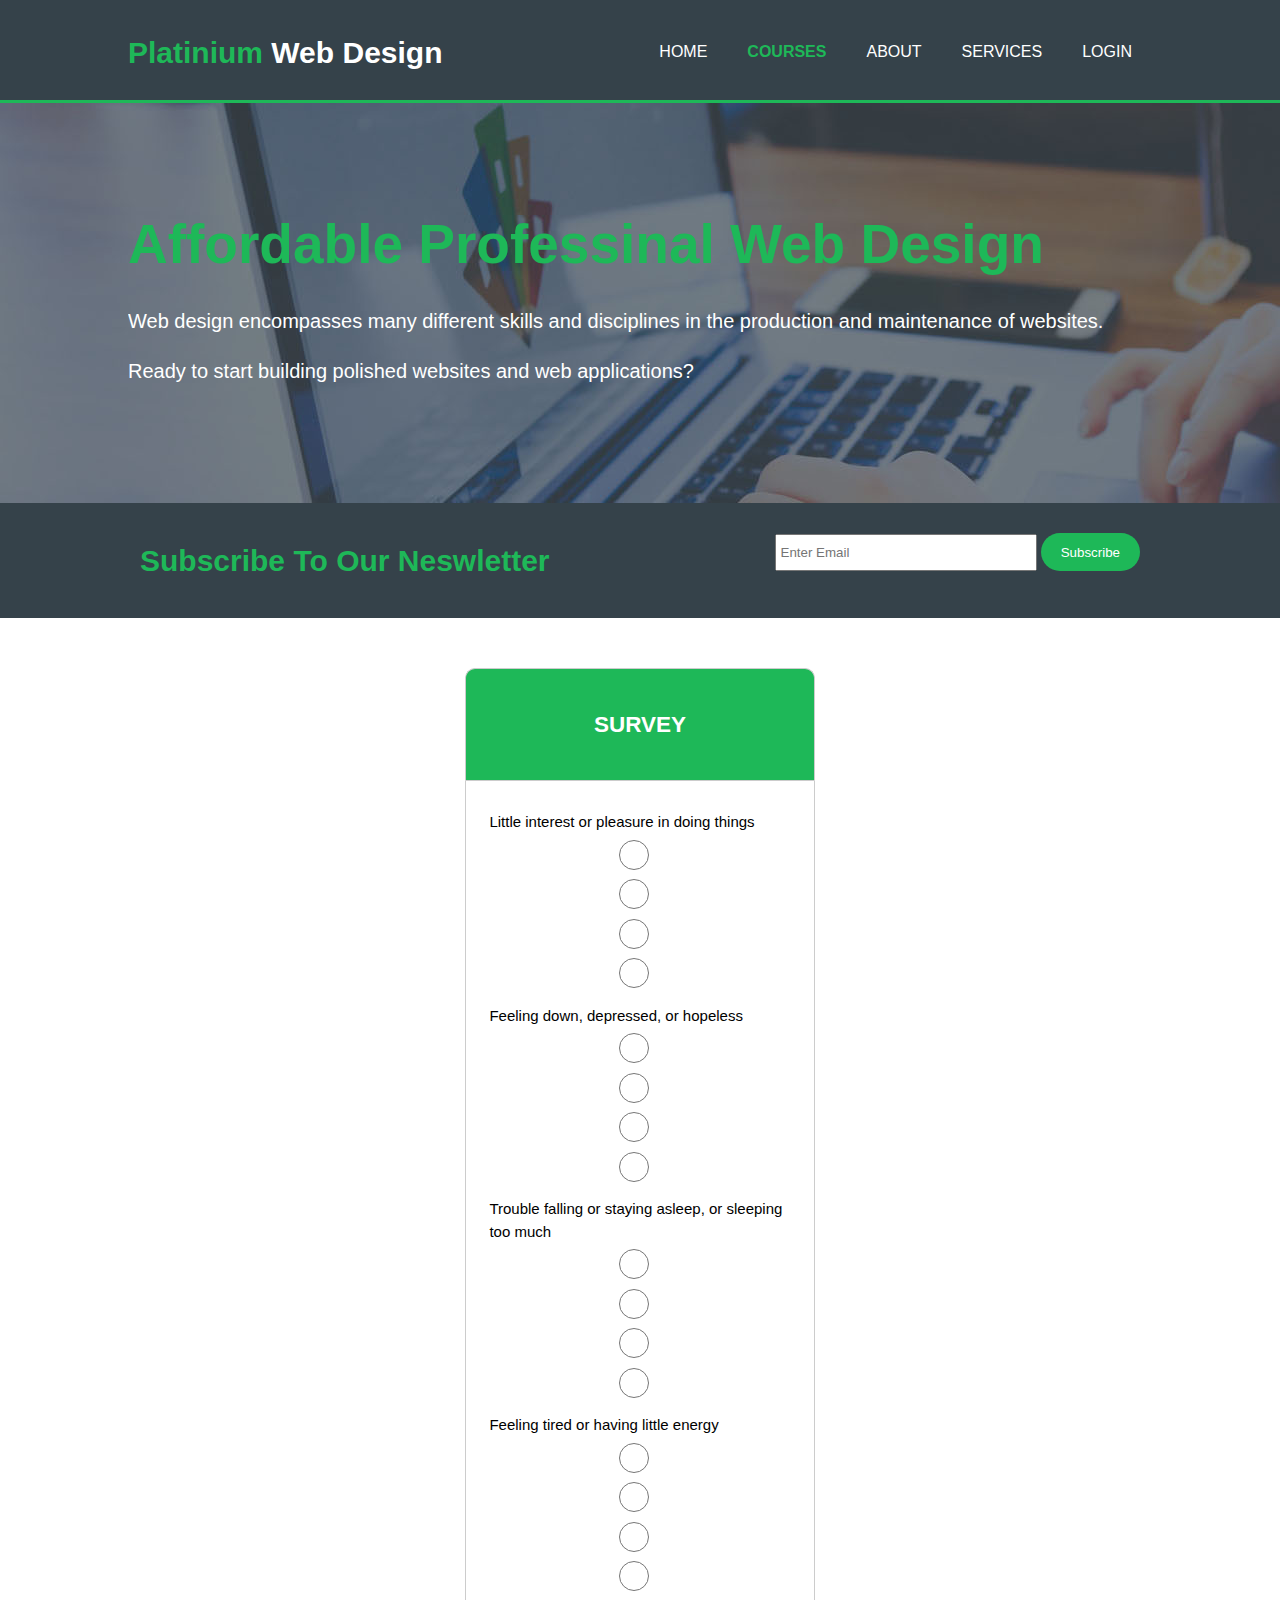
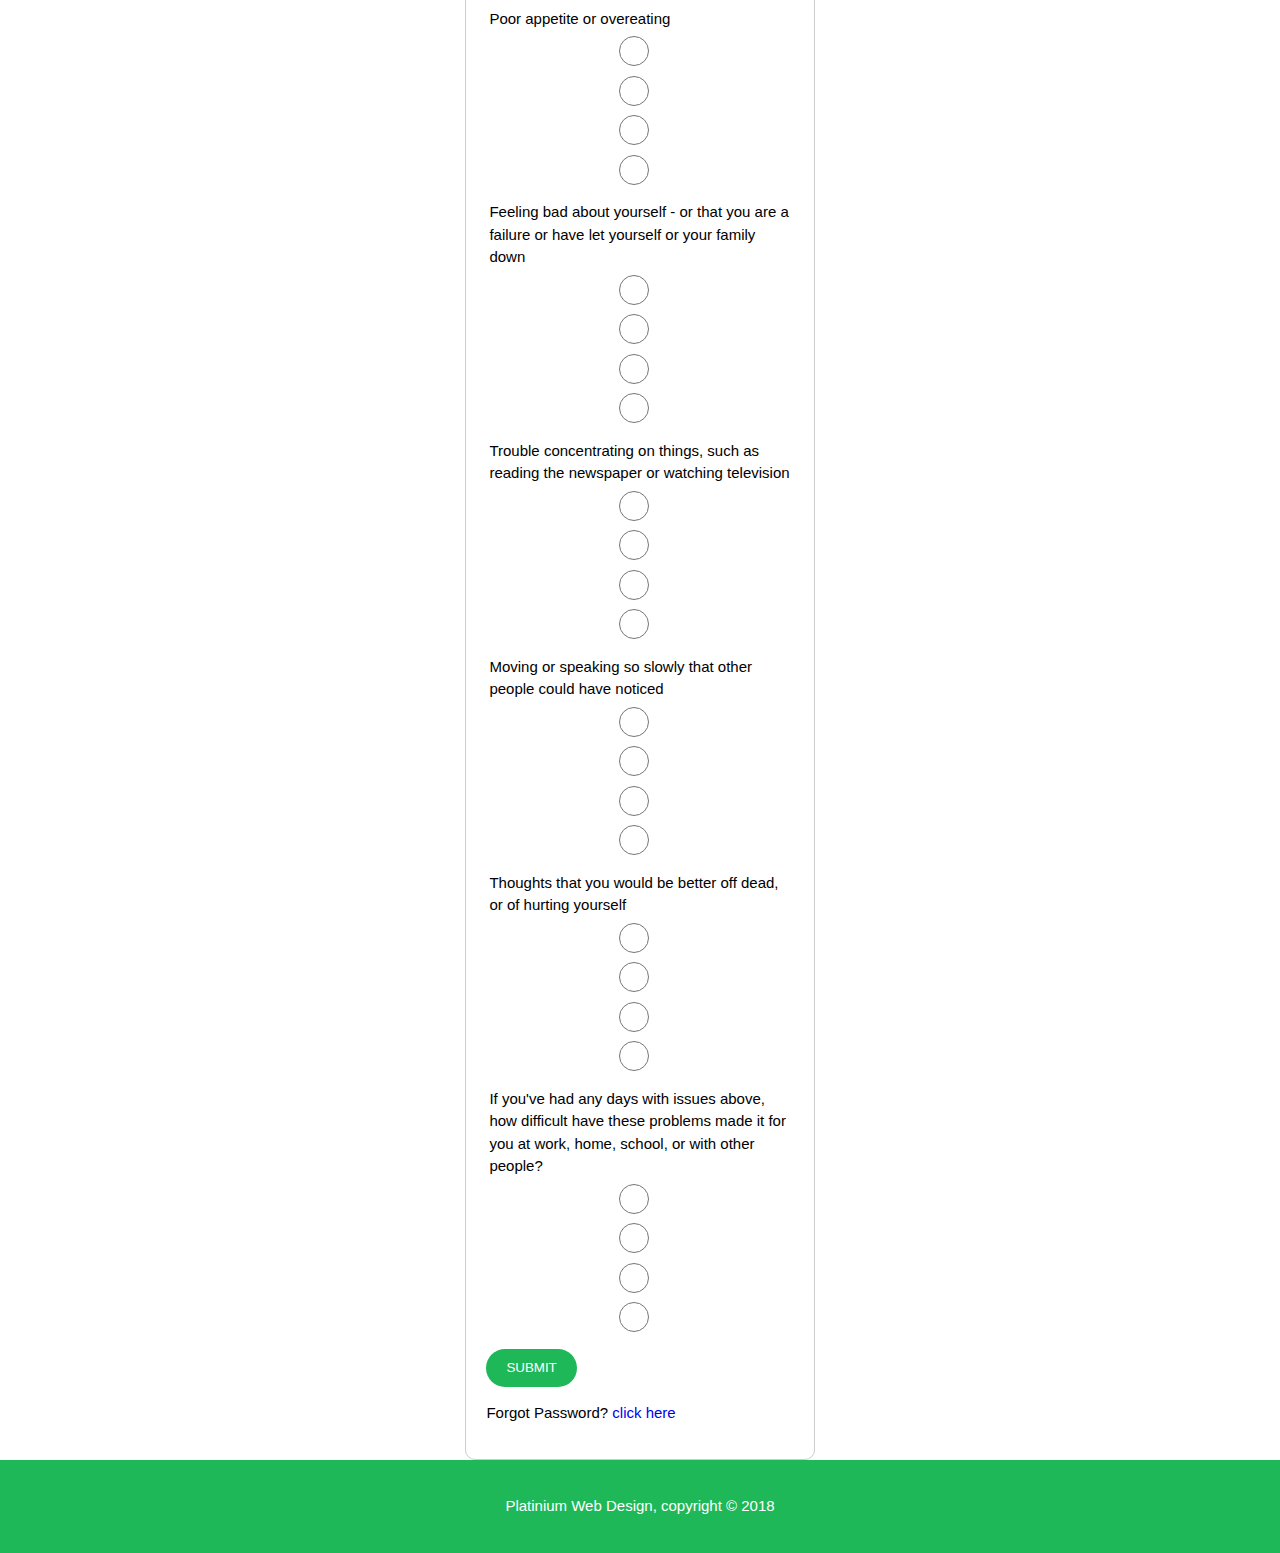
<file: SOURCE CODE/survey.html>
<!DOCTYPE html>
<html>
    <head>
        <meta charset="utf-8">
        <meta name = "viewport" content="width=device-width" scale="1.0">
        <title>Platinium web design | Courses</title>
        <link rel= "stylesheet" href="./css/style.css">
    </head>
    <body>
        <header>
            <div class="container">
                <div id="branding">
                    <h1><span class="highlight">Platinium</span> Web Design</h1>
                </div>
                    <nav>
                        <ul>
                            <li><a href="index.html">HOME</a></li>
                            <li class="current"><a href="index.html">COURSES</a></li>
                            <li><a href="about.html">ABOUT</a></li>
                            <li><a href="service.html">SERVICES</a></li>
                            <li><a href="login.html">LOGIN</a></li>
                        </ul>
                    </nav>
            </div>
        </header>
        <section id="showcase">
                <div class="container">
                    <h1> Affordable Professinal Web Design</h1>
                    <p>Web design encompasses many different skills and disciplines in the production and maintenance of websites.</p>
                    <p>Ready to start building polished websites and web applications?</p>
                </div>
            </section>
        <section id="newsletter">
                <div class="container">
                    <h1>Subscribe To Our Neswletter</h1>
                    <form action="#">
                        <input type="email" placeholder="Enter Email">
                        <button type="submit" class="button_1">Subscribe</button>
                    </form>
                </div>
            </section>
        <div class="container">
           <section id="login">
           <div class="regheader">
            <h2>SURVEY</h2>
           </div>
           <form class="form2">
           <div class="input-group">
            <label>Little interest or pleasure in doing things</label>
               <input type="radio" name="" value="Not at all">
               <input type="radio" name="" value="Several days">
               <input type="radio" name="" value="More than half of the days">
               <input type="radio" name="" value="Nearly every day">
           </div>
           <div class="input-group">
            <label>Feeling down, depressed, or hopeless</label>
               <input type="radio" name="" value="Not at all">
               <input type="radio" name="" value="Several days">
               <input type="radio" name="" value="More than half of the days">
               <input type="radio" name="" value="Nearly everyday">
           </div> 
           <div class="input-group">
            <label>Trouble falling or staying asleep, or sleeping too much</label>
               <input type="radio" name="" value="Not at all">
               <input type="radio" name="" value="Several days">
               <input type="radio" name="" value="More than half of the days">
               <input type="radio" name="" value="Nearly everyday">
           </div>
           <div class="input-group">
            <label>Feeling tired or having little energy</label>
               <input type="radio" name="" value="Not at all">
               <input type="radio" name="" value="Several days">
               <input type="radio" name="" value="More than half of the days">
               <input type="radio" name="" value="Nearly everyday">
           </div>
           <div class="input-group">
            <label>Poor appetite or overeating</label>
               <input type="radio" name="" value="Not at all">
               <input type="radio" name="" value="Several days">
               <input type="radio" name="" value="More than half of the days">
               <input type="radio" name="" value="Nearly everyday">
           </div>
           <div class="input-group">
            <label>Feeling bad about yourself - or that you are a failure or have let yourself or your family down</label>
               <input type="radio" name="" value="Not at all">
               <input type="radio" name="" value="Several days">
               <input type="radio" name="" value="More than half of the days">
               <input type="radio" name="" value="Nearly everyday">
            </div>
            <div class="input-group">
            <label>Trouble concentrating on things, such as reading the newspaper or watching television</label>
               <input type="radio" name="" value="Not at all">
               <input type="radio" name="" value="Several days">
               <input type="radio" name="" value="More than half of the days">
               <input type="radio" name="" value="Nearly everyday">
            </div>
            <div class="input-group">
            <label>Moving or speaking so slowly that other people could have noticed</label>
               <input type="radio" name="" value="Not at all">
               <input type="radio" name="" value="Several days">
               <input type="radio" name="" value="More than half of the days">
               <input type="radio" name="" value="Nearly everyday">
            </div>
            <div class="input-group">
            <label>Thoughts that you would be better off dead, or of hurting yourself</label>
               <input type="radio" name="" value="Not at all">
               <input type="radio" name="" value="Several days">
               <input type="radio" name="" value="More than half of the days">
               <input type="radio" name="" value="Nearly everyday">
            </div>
            <div class="input-group">
            <label>If you've had any days with issues above, how difficult have these problems made it for you at work, home, school, or with other people?</label>
               <input type="radio" name="" value="Not at all">
               <input type="radio" name="" value="Several days">
               <input type="radio" name="" value="More than half of the days">
               <input type="radio" name="" value="Nearly everyday">
            </div>
           <div class="input-group">
               <button type="submit" name="login" class="button_1">SUBMIT</button>
           </div>
               <p>Forgot Password? <a href="#">click here</a></p>
            </form>
        </section>
            </div>
        <footer>
        <p> Platinium Web Design, copyright &copy; 2018</p>
        </footer>
    </body>

</html>
</file>
<file: File/css/style.css>
body{
    font-family: Arial, Helvetica, sans-serif;
    font-size: 15px;
    line-height: 1.5;
    padding: 0;
    margin: 0;
    background-color: #f4f4f4:
}
.container{
    width: 80%;
    margin: auto;
    overflow: hidden;
}
ul{
    margin: 0;
    padding: 0;
}
.button_1{
    height: 38px;
    background: #1eb858;
    border: 0;
    padding-left: 20px;
    padding-right: 20px;
    color: #ffffff;
    border-radius: 50px;
}
.button_1 a{
    color: #ffffff;
}
.dark{
    padding: 15px;
    background: #1eb858;
    color: #ffffff;
    margin-top: 10px;
    margin-bottom: 10px;
}
a{
    text-decoration: none;
}

/*heeader*/
 
header{
    background: #35424a;
    color: #ffffff;
    padding-top: 30px;
    min-height: 70px;
    border-bottom: #1eb858 3px solid;
}
header a{
    color: #ffffff;
    text-decoration: none;
    text-transform: uppercase;
    font-size: 16px;
}
header li{
    float: left;
    display: inline;
    padding: 0 20px 0 20px;
}
header #branding{
    float: left;
}
header #branding h1{
    margin: 0;
}
header nav{
    float: right;
    margin-top: 10px;
}
header .highlight, header .current a{
    color: #1eb858;
    font-weight: bold;
}
header a:hover{
    color: #cccccc;
    font-weight: bold;
}

/*showcase*/
#showcase{
    min-height: 400px;
    background: url('../img/showcase.jpg') no-repeat 0 -400px;
    color: #ffffff;
}
#showcase h1{
    margin-top: 100px;
    margin-bottom: 10px;
    font-size: 55px;
    color: #1eb858;
}
#showcase p{
    font-size: 20px;
}
#newsletter{
    padding: 15px;
    color: #ffffff;
    background: #35424a;
}
#newsletter h1{
    float: left;
    color: #1eb858;
}
#newsletter form{
    float: right;
    margin-top: 15px;
}
#newsletter input[ type="email"]{
    padding: 4px;
    height: 25px;
    width: 250px;
}

/*boxes*/
#boxes{
    margin-top: 20px;
}
#boxes .box{
    float: left;
    text-align: center;
    width: 30%;
    padding: 10px;
}
#boxes .box img{
    width: 90px;
}
/*Sidebar*/
aside#sidebar{
    float: right;
    width: 30%;
    margin-top: 10px;
}
aside#sidebar .qoute input, aside#sidebar .qoute textarea{
    width: 90%;
    padding: 5px;
}

/*article*/
article#main-col{
    float: left;
    width: 65%;
} 

/*services*/
ul#services li{
    list-style: none;
    padding: 20px;
    border: #cccccc solid 1px;
    margin-bottom: 5px;
    background: #cccccc;
}
footer{
    padding: 20px;
    margin-top: 0px;
    color: #ffffff;
    background-color: #1eb858;
    text-align: center;
}

/*media queries*/
@media(max-width:768px){
    header #branding, header nav, header nav li, #newsletter h1, #newsletter form{
        float: none;
        text-align: center;
        width: 100%;
    }
    #boxes .box, article#main-col, aside#sidebar{
        float: none;
        text-align: center;
        width: 100%;
    }
    header{
        padding-bottom: 20px;
    }
    #showcase h1{
        margin-top: 40px;
    }
    #newsletter button, .qoute button{
        display: block;
        width: 100%
    }
    #newsletter form input[type="email"], .qoute input, .quote textarea{
        width: 100%;
        margin-bottom: 5px;
    }
}
 showcase h2{
    float: left;
}

/*Login page*/

.regheader{
    width: 30%;
    margin: 50px auto 0px;
    color: #ffffff;
    background: #1eb858;
    text-align: center;
    border: 1px solid #cccccc;
    border-bottom: none;
    border-radius: 10px 10px 0px 0px;
    padding: 20px;
}
.form2{
    width: 30%;
    margin: 0px auto;
    padding: 20px;
    border: 1px solid #cccccc;
    background: #ffffff;
    border-radius: 0px 0px 10px 10px;
}
.input-group{
    margin: 10px 0px 10px 0px;
}
.input-group label{
    display: block;
    text-align: left;
    margin: 3px;
}
.input-group input{
    height: 30px;
    width: 93%;
    padding: 5px 10px;
    font-size: 16px;
    border-radius: 5px;
    border: 1px solid #cccccc;
}
/*boxes*/
.boxes{
	display: grid;
	grid-gap: 20px;
	margin-top: 25px;
    grid-template-rows: 1fr;
	grid-template-columns: repeat(3, 1fr);
}
.box{
    background: #ffffff;
	text-align: center;
    padding: 1.5rem 2rem;
    box-shadow: #333;
    border: 2px solid #cccccc;
    border-radius: 15px;
}

.courses{
    text-align: center;
}

.courses h3 a{
    color: #1eb858;
}

.guest{
    height: 140px;
    background: #f3f3f3;
    text-align: center;
}
.guest h3{
    color: #333;
}

.moto{
    background: #333;
    color: #ffffff;
    text-align: center;
}
</file>
<file: SOURCE CODE/css/style.css>
body{
    font-family: Arial, Helvetica, sans-serif;
    font-size: 15px;
    line-height: 1.5;
    padding: 0;
    margin: 0;
    background-color: #f4f4f4:
}
.container{
    width: 80%;
    margin: auto;
    overflow: hidden;
}
ul{
    margin: 0;
    padding: 0;
}
.button_1{
    height: 38px;
    background: #1eb858;
    border: 0;
    padding-left: 20px;
    padding-right: 20px;
    color: #ffffff;
    border-radius: 50px;
}
.button_1 a{
    color: #ffffff;
}
.dark{
    padding: 15px;
    background: #1eb858;
    color: #ffffff;
    margin-top: 10px;
    margin-bottom: 10px;
}
a{
    text-decoration: none;
}

/*heeader*/
 
header{
    background: #35424a;
    color: #ffffff;
    padding-top: 30px;
    min-height: 70px;
    border-bottom: #1eb858 3px solid;
}
header a{
    color: #ffffff;
    text-decoration: none;
    text-transform: uppercase;
    font-size: 16px;
}
header li{
    float: left;
    display: inline;
    padding: 0 20px 0 20px;
}
header #branding{
    float: left;
}
header #branding h1{
    margin: 0;
}
header nav{
    float: right;
    margin-top: 10px;
}
header .highlight, header .current a{
    color: #1eb858;
    font-weight: bold;
}
header a:hover{
    color: #cccccc;
    font-weight: bold;
}

/*showcase*/
#showcase{
    min-height: 400px;
    background: url('../img/showcase.jpg') no-repeat 0 -400px;
    color: #ffffff;
}
#showcase h1{
    margin-top: 100px;
    margin-bottom: 10px;
    font-size: 55px;
    color: #1eb858;
}
#showcase p{
    font-size: 20px;
}
#newsletter{
    padding: 15px;
    color: #ffffff;
    background: #35424a;
}
#newsletter h1{
    float: left;
    color: #1eb858;
}
#newsletter form{
    float: right;
    margin-top: 15px;
}
#newsletter input[ type="email"]{
    padding: 4px;
    height: 25px;
    width: 250px;
}

/*boxes*/
#boxes{
    margin-top: 20px;
}
#boxes .box{
    float: left;
    text-align: center;
    width: 30%;
    padding: 10px;
}
#boxes .box img{
    width: 90px;
}
/*Sidebar*/
aside#sidebar{
    float: right;
    width: 30%;
    margin-top: 10px;
}
aside#sidebar .qoute input, aside#sidebar .qoute textarea{
    width: 90%;
    padding: 5px;
}

/*article*/
article#main-col{
    float: left;
    width: 65%;
} 

/*services*/
ul#services li{
    list-style: none;
    padding: 20px;
    border: #cccccc solid 1px;
    margin-bottom: 5px;
    background: #cccccc;
}
footer{
    padding: 20px;
    margin-top: 0px;
    color: #ffffff;
    background-color: #1eb858;
    text-align: center;
}

/*media queries*/
@media(max-width:768px){
    header #branding, header nav, header nav li, #newsletter h1, #newsletter form{
        float: none;
        text-align: center;
        width: 100%;
    }
    #boxes .box, article#main-col, aside#sidebar{
        float: none;
        text-align: center;
        width: 100%;
    }
    header{
        padding-bottom: 20px;
    }
    #showcase h1{
        margin-top: 40px;
    }
    #newsletter button, .qoute button{
        display: block;
        width: 100%
    }
    #newsletter form input[type="email"], .qoute input, .quote textarea{
        width: 100%;
        margin-bottom: 5px;
    }
}
 showcase h2{
    float: left;
}

/*Login page*/

.regheader{
    width: 30%;
    margin: 50px auto 0px;
    color: #ffffff;
    background: #1eb858;
    text-align: center;
    border: 1px solid #cccccc;
    border-bottom: none;
    border-radius: 10px 10px 0px 0px;
    padding: 20px;
}
.form2{
    width: 30%;
    margin: 0px auto;
    padding: 20px;
    border: 1px solid #cccccc;
    background: #ffffff;
    border-radius: 0px 0px 10px 10px;
}
.input-group{
    margin: 10px 0px 10px 0px;
}
.input-group label{
    display: block;
    text-align: left;
    margin: 3px;
}
.input-group input{
    height: 30px;
    width: 93%;
    padding: 5px 10px;
    font-size: 16px;
    border-radius: 5px;
    border: 1px solid #cccccc;
}
/*boxes*/
.boxes{
	display: grid;
	grid-gap: 20px;
	margin-top: 25px;
    grid-template-rows: 1fr;
	grid-template-columns: repeat(3, 1fr);
}
.box{
    background: #ffffff;
	text-align: center;
    padding: 1.5rem 2rem;
    box-shadow: #333;
    border: 2px solid #cccccc;
    border-radius: 15px;
}

.courses{
    text-align: center;
}

.courses h3 a{
    color: #1eb858;
}

.guest{
    height: 140px;
    background: #f3f3f3;
    text-align: center;
}
.guest h3{
    color: #333;
}

.moto{
    background: #333;
    color: #ffffff;
    text-align: center;
}
</file>
<file: file1/css/style.css>
body{
    font-family: Arial, Helvetica, sans-serif;
    font-size: 15px;
    line-height: 1.5;
    padding: 0;
    margin: 0;
    background-color: #f4f4f4:
}
.container{
    width: 80%;
    margin: auto;
    overflow: hidden;
}
ul{
    margin: 0;
    padding: 0;
}
.button_1{
    height: 38px;
    background: #1eb858;
    border: 0;
    padding-left: 20px;
    padding-right: 20px;
    color: #ffffff;
    border-radius: 50px;
}
.button_1 a{
    color: #ffffff;
}
.dark{
    padding: 15px;
    background: #1eb858;
    color: #ffffff;
    margin-top: 10px;
    margin-bottom: 10px;
}
a{
    text-decoration: none;
}

/*heeader*/
 
header{
    background: #35424a;
    color: #ffffff;
    padding-top: 30px;
    min-height: 70px;
    border-bottom: #1eb858 3px solid;
}
header a{
    color: #ffffff;
    text-decoration: none;
    text-transform: uppercase;
    font-size: 16px;
}
header li{
    float: left;
    display: inline;
    padding: 0 20px 0 20px;
}
header #branding{
    float: left;
}
header #branding h1{
    margin: 0;
}
header nav{
    float: right;
    margin-top: 10px;
}
header .highlight, header .current a{
    color: #1eb858;
    font-weight: bold;
}
header a:hover{
    color: #cccccc;
    font-weight: bold;
}

/*showcase*/
#showcase{
    min-height: 400px;
    background: url('../img/showcase.jpg') no-repeat 0 -400px;
    color: #ffffff;
}
#showcase h1{
    margin-top: 100px;
    margin-bottom: 10px;
    font-size: 55px;
    color: #1eb858;
}
#showcase p{
    font-size: 20px;
}
#newsletter{
    padding: 15px;
    color: #ffffff;
    background: #35424a;
}
#newsletter h1{
    float: left;
    color: #1eb858;
}
#newsletter form{
    float: right;
    margin-top: 15px;
}
#newsletter input[ type="email"]{
    padding: 4px;
    height: 25px;
    width: 250px;
}

/*boxes*/
#boxes{
    margin-top: 20px;
}
#boxes .box{
    float: left;
    text-align: center;
    width: 30%;
    padding: 10px;
}
#boxes .box img{
    width: 90px;
}
/*Sidebar*/
aside#sidebar{
    float: right;
    width: 30%;
    margin-top: 10px;
}
aside#sidebar .qoute input, aside#sidebar .qoute textarea{
    width: 90%;
    padding: 5px;
}

/*article*/
article#main-col{
    float: left;
    width: 65%;
} 

/*services*/
ul#services li{
    list-style: none;
    padding: 20px;
    border: #cccccc solid 1px;
    margin-bottom: 5px;
    background: #cccccc;
}
footer{
    padding: 20px;
    margin-top: 0px;
    color: #ffffff;
    background-color: #1eb858;
    text-align: center;
}

/*media queries*/
@media(max-width:768px){
    header #branding, header nav, header nav li, #newsletter h1, #newsletter form{
        float: none;
        text-align: center;
        width: 100%;
    }
    #boxes .box, article#main-col, aside#sidebar{
        float: none;
        text-align: center;
        width: 100%;
    }
    header{
        padding-bottom: 20px;
    }
    #showcase h1{
        margin-top: 40px;
    }
    #newsletter button, .qoute button{
        display: block;
        width: 100%
    }
    #newsletter form input[type="email"], .qoute input, .quote textarea{
        width: 100%;
        margin-bottom: 5px;
    }
}
 showcase h2{
    float: left;
}

/*Login page*/

.regheader{
    width: 30%;
    margin: 50px auto 0px;
    color: #ffffff;
    background: #1eb858;
    text-align: center;
    border: 1px solid #cccccc;
    border-bottom: none;
    border-radius: 10px 10px 0px 0px;
    padding: 20px;
}
.form2{
    width: 30%;
    margin: 0px auto;
    padding: 20px;
    border: 1px solid #cccccc;
    background: #ffffff;
    border-radius: 0px 0px 10px 10px;
}
.input-group{
    margin: 10px 0px 10px 0px;
}
.input-group label{
    display: block;
    text-align: left;
    margin: 3px;
}
.input-group input{
    height: 30px;
    width: 93%;
    padding: 5px 10px;
    font-size: 16px;
    border-radius: 5px;
    border: 1px solid #cccccc;
}
/*boxes*/
.boxes{
	display: grid;
	grid-gap: 20px;
	margin-top: 25px;
    grid-template-rows: 1fr;
	grid-template-columns: repeat(3, 1fr);
}
.box{
    background: #ffffff;
	text-align: center;
    padding: 1.5rem 2rem;
    box-shadow: #333;
    border: 2px solid #cccccc;
    border-radius: 15px;
}

.courses{
    text-align: center;
}

.courses h3 a{
    color: #1eb858;
}

.guest{
    height: 140px;
    background: #f3f3f3;
    text-align: center;
}
.guest h3{
    color: #333;
}

.moto{
    background: #333;
    color: #ffffff;
    text-align: center;
}
</file>
